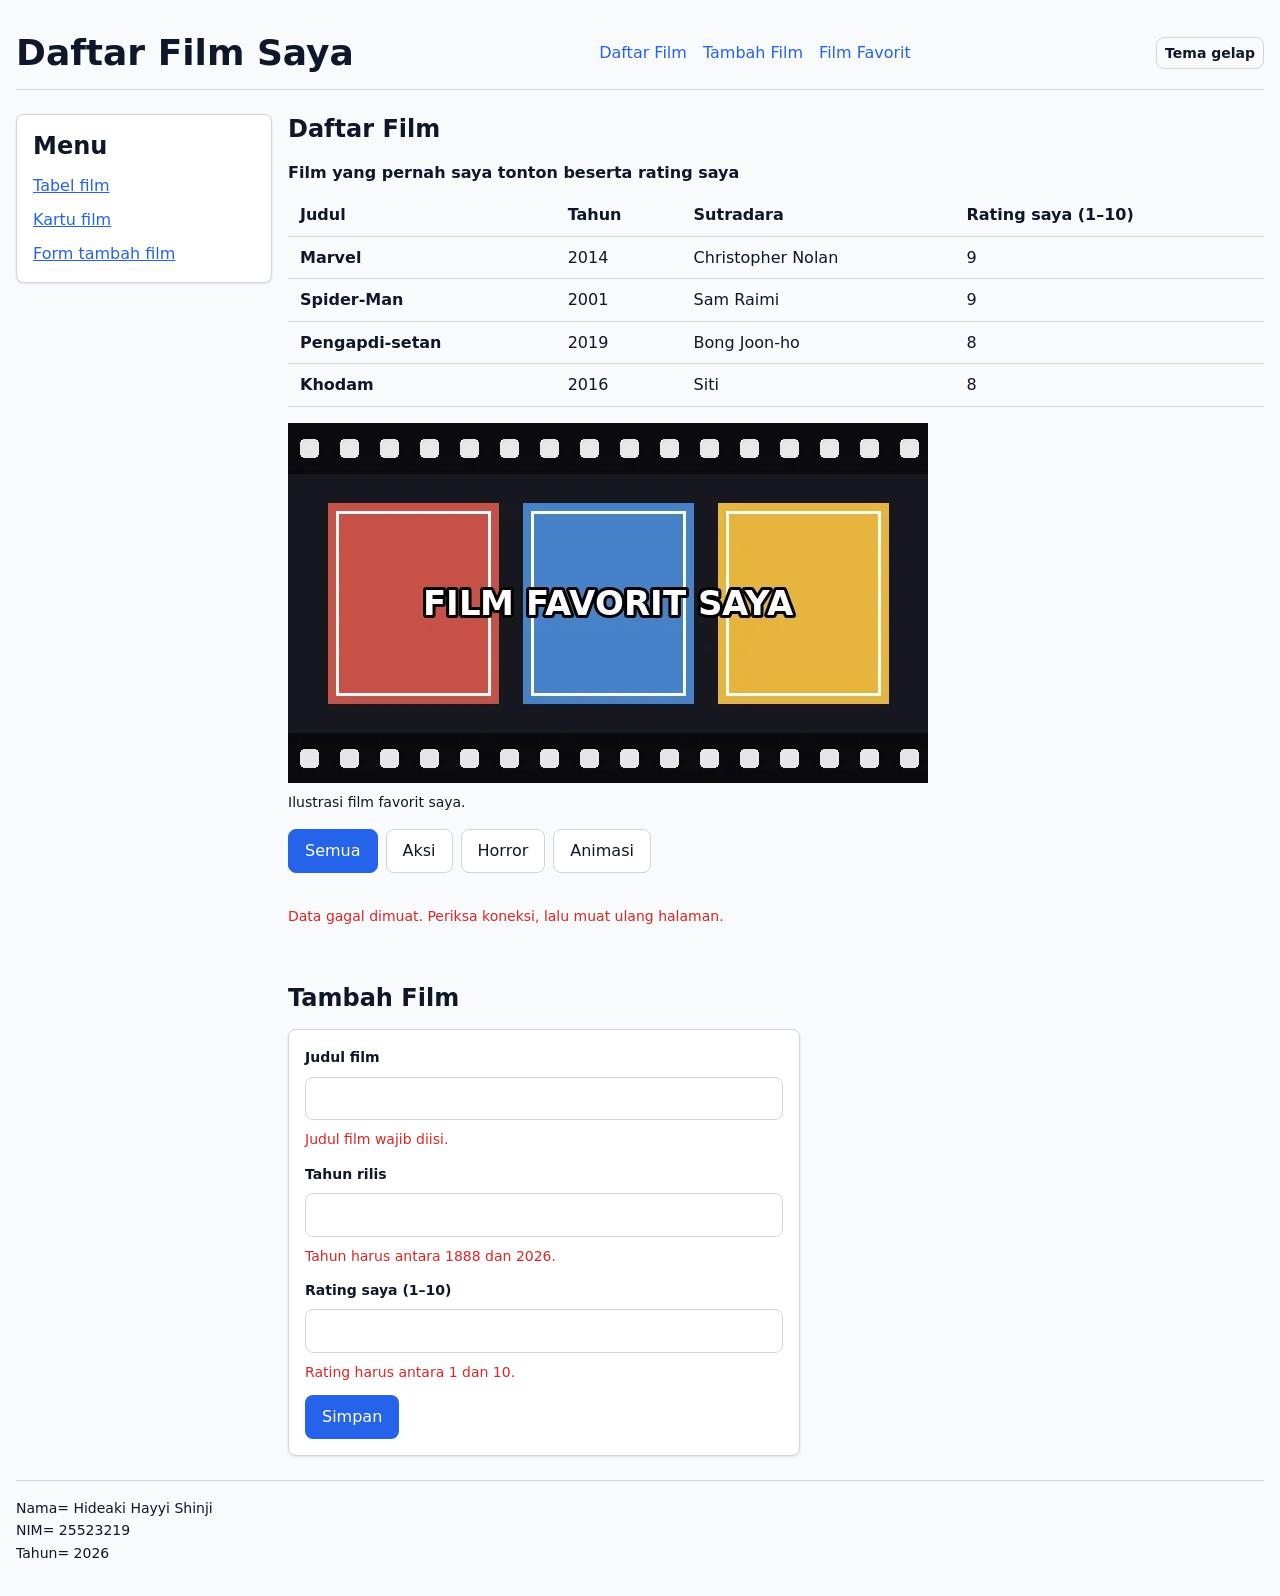
<file: worksheet-p10/profil.html>
<!DOCTYPE html>
<html lang="id">
<head>
  <meta charset="utf-8">
  <meta name="viewport" content="width=device-width, initial-scale=1.0">
  <meta name="description" content="Daftar film yang pernah saya tonton beserta rating pribadi saya.">
  <title>Daftar Film Saya</title>

  <link rel="stylesheet" href="tokens.css">
  <link rel="stylesheet" href="base.css">
  <link rel="stylesheet" href="layout.css">
  <link rel="stylesheet" href="komponen.css">
  <link rel="stylesheet" href="tema.css">
  <link rel="stylesheet" href="responsif.css">
</head>
<body>

  <div class="page">

    <header>
      <input type="checkbox" id="tema" class="pengalih-tema">

      <div class="navbar">
        <h1>Daftar Film Saya</h1>
        <nav aria-label="Navigasi utama">
          <ul>
            <li><a href="#bagian-1">Daftar Film</a></li>
            <li><a href="#bagian-2">Tambah Film</a></li>
            <li><a href="#film-favorit">Film Favorit</a></li>
          </ul>
        </nav>
        <label for="tema" class="tombol-tema">Tema gelap</label>
      </div>
    </header>

    <div class="isi content">

      <aside class="sisi kartu">
        <h2>Menu</h2>
        <ul class="menu-samping">
          <li><a href="#bagian-1">Tabel film</a></li>
          <li><a href="#galeri-film">Kartu film</a></li>
          <li><a href="#bagian-2">Form tambah film</a></li>
        </ul>
      </aside>

      <main class="utama">
        <section id="bagian-1">
          <h2>Daftar Film</h2>

          <div class="tabel-gulir" tabindex="0" role="region" aria-label="Tabel daftar film">
            <table>
              <caption>Film yang pernah saya tonton beserta rating saya</caption>
              <thead>
                <tr>
                  <th scope="col">Judul</th>
                  <th scope="col">Tahun</th>
                  <th scope="col">Sutradara</th>
                  <th scope="col">Rating saya (1–10)</th>
                </tr>
              </thead>
              <tbody>
                <tr>
                  <th scope="row">Marvel</th>
                  <td>2014</td>
                  <td>Christopher Nolan</td>
                  <td>9</td>
                </tr>
                <tr>
                  <th scope="row">Spider-Man</th>
                  <td>2001</td>
                  <td>Sam Raimi</td>
                  <td>9</td>
                </tr>
                <tr>
                  <th scope="row">Pengapdi-setan</th>
                  <td>2019</td>
                  <td>Bong Joon-ho</td>
                  <td>8</td>
                </tr>
                <tr>
                  <th scope="row">Khodam</th>
                  <td>2016</td>
                  <td>Siti</td>
                  <td>8</td>
                </tr>
              </tbody>
            </table>
          </div>

          <figure id="film-favorit">
            <img src="film-1.jpg"
                 alt="Ilustrasi pita film berwarna gelap dengan tiga bingkai berwarna merah, biru, dan kuning, bertuliskan Film Favorit Saya"
                 width="640" height="360" loading="lazy">
            <figcaption>Ilustrasi film favorit saya.</figcaption>
          </figure>

          <div class="baris-filter" id="filter">
            <button type="button" data-kategori="semua" class="aktif">Semua</button>
            <button type="button" data-kategori="Aksi">Aksi</button>
            <button type="button" data-kategori="Horror">Horror</button>
            <button type="button" data-kategori="Animasi">Animasi</button>
          </div>

          <p class="pesan-kosong" id="muat" hidden>Memuat film...</p>

          <p class="pesan-galat-global" id="galat" hidden></p>

          <p class="pesan-kosong" id="kosong" hidden>Belum ada film buat kategori ini.</p>

          <div class="galeri grid" id="galeri-film"></div>
        </section>

        <section id="bagian-2">
          <h2>Tambah Film</h2>

          <form class="kartu" id="form-film" action="/simpan" method="post" novalidate>
            <p class="form-kolom">
              <label for="judul-film">Judul film</label>
              <input type="text" id="judul-film" name="judul-film" required>
              <span class="pesan-galat">Judul film wajib diisi.</span>
            </p>
            <p class="form-kolom">
              <label for="tahun-film">Tahun rilis</label>
              <input type="number" id="tahun-film" name="tahun-film" min="1888" max="2026" required>
              <span class="pesan-galat">Tahun harus antara 1888 dan 2026.</span>
            </p>
            <p class="form-kolom">
              <label for="rating-film">Rating saya (1–10)</label>
              <input type="number" id="rating-film" name="rating-film" min="1" max="10" required>
              <span class="pesan-galat">Rating harus antara 1 dan 10.</span>
            </p>
            <button type="submit">Simpan</button>
          </form>
        </section>
      </main>

    </div>

    <footer>
      <p>Nama= Hideaki Hayyi Shinji</p>
      <p>NIM= 25523219</p>
      <p>Tahun= 2026</p>
    </footer>

  </div>

  <script type="module" src="js/app.js"></script>
  <script type="module" src="js/dom.js"></script>
</body>
</html>
</file>
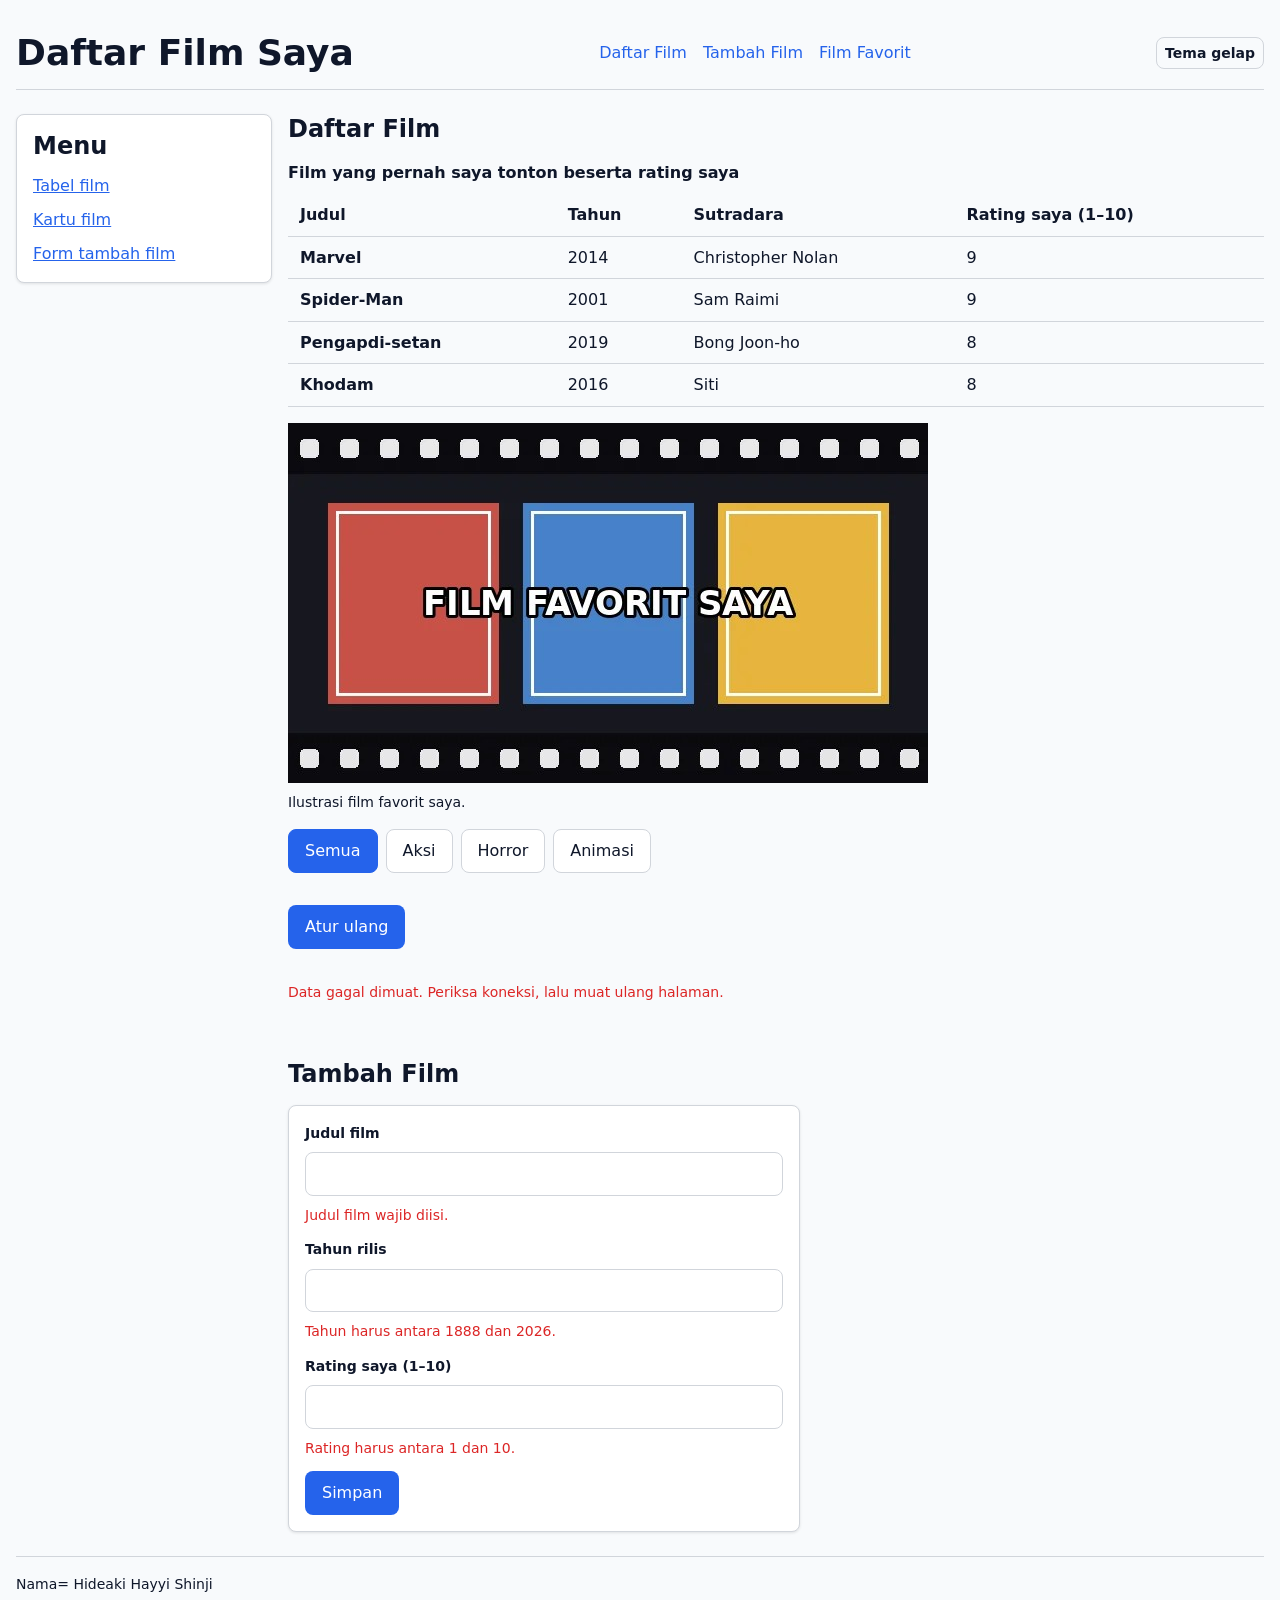
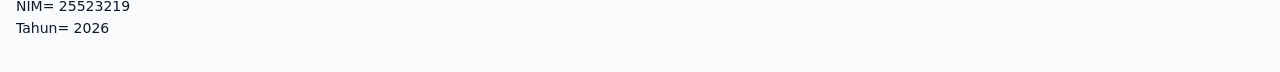
<file: worksheet-p11/profil.html>
<!DOCTYPE html>
<html lang="id">
<head>
  <meta charset="utf-8">
  <meta name="viewport" content="width=device-width, initial-scale=1.0">
  <meta name="description" content="Daftar film yang pernah saya tonton beserta rating pribadi saya.">
  <title>Daftar Film Saya</title>

  <link rel="stylesheet" href="tokens.css">
  <link rel="stylesheet" href="base.css">
  <link rel="stylesheet" href="layout.css">
  <link rel="stylesheet" href="komponen.css">
  <link rel="stylesheet" href="tema.css">
  <link rel="stylesheet" href="responsif.css">
</head>
<body>

  <div class="page">

    <header>
      <input type="checkbox" id="tema" class="pengalih-tema">

      <div class="navbar">
        <h1>Daftar Film Saya</h1>
        <nav aria-label="Navigasi utama">
          <ul>
            <li><a href="#bagian-1">Daftar Film</a></li>
            <li><a href="#bagian-2">Tambah Film</a></li>
            <li><a href="#film-favorit">Film Favorit</a></li>
          </ul>
        </nav>
        <label for="tema" class="tombol-tema">Tema gelap</label>
      </div>
    </header>

    <div class="isi content">

      <aside class="sisi kartu">
        <h2>Menu</h2>
        <ul class="menu-samping">
          <li><a href="#bagian-1">Tabel film</a></li>
          <li><a href="#galeri-film">Kartu film</a></li>
          <li><a href="#bagian-2">Form tambah film</a></li>
        </ul>
      </aside>

      <main class="utama">
        <section id="bagian-1">
          <h2>Daftar Film</h2>

          <div class="tabel-gulir" tabindex="0" role="region" aria-label="Tabel daftar film">
            <table>
              <caption>Film yang pernah saya tonton beserta rating saya</caption>
              <thead>
                <tr>
                  <th scope="col">Judul</th>
                  <th scope="col">Tahun</th>
                  <th scope="col">Sutradara</th>
                  <th scope="col">Rating saya (1–10)</th>
                </tr>
              </thead>
              <tbody>
                <tr>
                  <th scope="row">Marvel</th>
                  <td>2014</td>
                  <td>Christopher Nolan</td>
                  <td>9</td>
                </tr>
                <tr>
                  <th scope="row">Spider-Man</th>
                  <td>2001</td>
                  <td>Sam Raimi</td>
                  <td>9</td>
                </tr>
                <tr>
                  <th scope="row">Pengapdi-setan</th>
                  <td>2019</td>
                  <td>Bong Joon-ho</td>
                  <td>8</td>
                </tr>
                <tr>
                  <th scope="row">Khodam</th>
                  <td>2016</td>
                  <td>Siti</td>
                  <td>8</td>
                </tr>
              </tbody>
            </table>
          </div>

          <figure id="film-favorit">
            <img src="film-1.jpg"
                 alt="Ilustrasi pita film berwarna gelap dengan tiga bingkai berwarna merah, biru, dan kuning, bertuliskan Film Favorit Saya"
                 width="640" height="360" loading="lazy">
            <figcaption>Ilustrasi film favorit saya.</figcaption>
          </figure>

          <div class="baris-filter" id="filter">
            <button type="button" data-kategori="semua" class="aktif">Semua</button>
            <button type="button" data-kategori="Aksi">Aksi</button>
            <button type="button" data-kategori="Horror">Horror</button>
            <button type="button" data-kategori="Animasi">Animasi</button>
          </div>

          <button type="button" id="atur-ulang">Atur ulang</button>

          <p class="pesan-kosong" id="muat" hidden>Memuat film...</p>

          <p class="pesan-galat-global" id="galat" hidden></p>

          <p class="pesan-kosong" id="kosong" hidden>Belum ada film buat kategori ini.</p>

          <div class="galeri grid" id="galeri-film"></div>
        </section>

        <section id="bagian-2">
          <h2>Tambah Film</h2>

          <form class="kartu" id="form-film" action="/simpan" method="post" novalidate>
            <p class="form-kolom">
              <label for="judul-film">Judul film</label>
              <input type="text" id="judul-film" name="judul-film" required>
              <span class="pesan-galat">Judul film wajib diisi.</span>
            </p>
            <p class="form-kolom">
              <label for="tahun-film">Tahun rilis</label>
              <input type="number" id="tahun-film" name="tahun-film" min="1888" max="2026" required>
              <span class="pesan-galat">Tahun harus antara 1888 dan 2026.</span>
            </p>
            <p class="form-kolom">
              <label for="rating-film">Rating saya (1–10)</label>
              <input type="number" id="rating-film" name="rating-film" min="1" max="10" required>
              <span class="pesan-galat">Rating harus antara 1 dan 10.</span>
            </p>
            <button type="submit">Simpan</button>
          </form>
        </section>
      </main>

    </div>

    <footer>
      <p>Nama= Hideaki Hayyi Shinji</p>
      <p>NIM= 25523219</p>
      <p>Tahun= 2026</p>
    </footer>

  </div>

  <script type="module" src="js/app.js"></script>
</body>
</html>
</file>
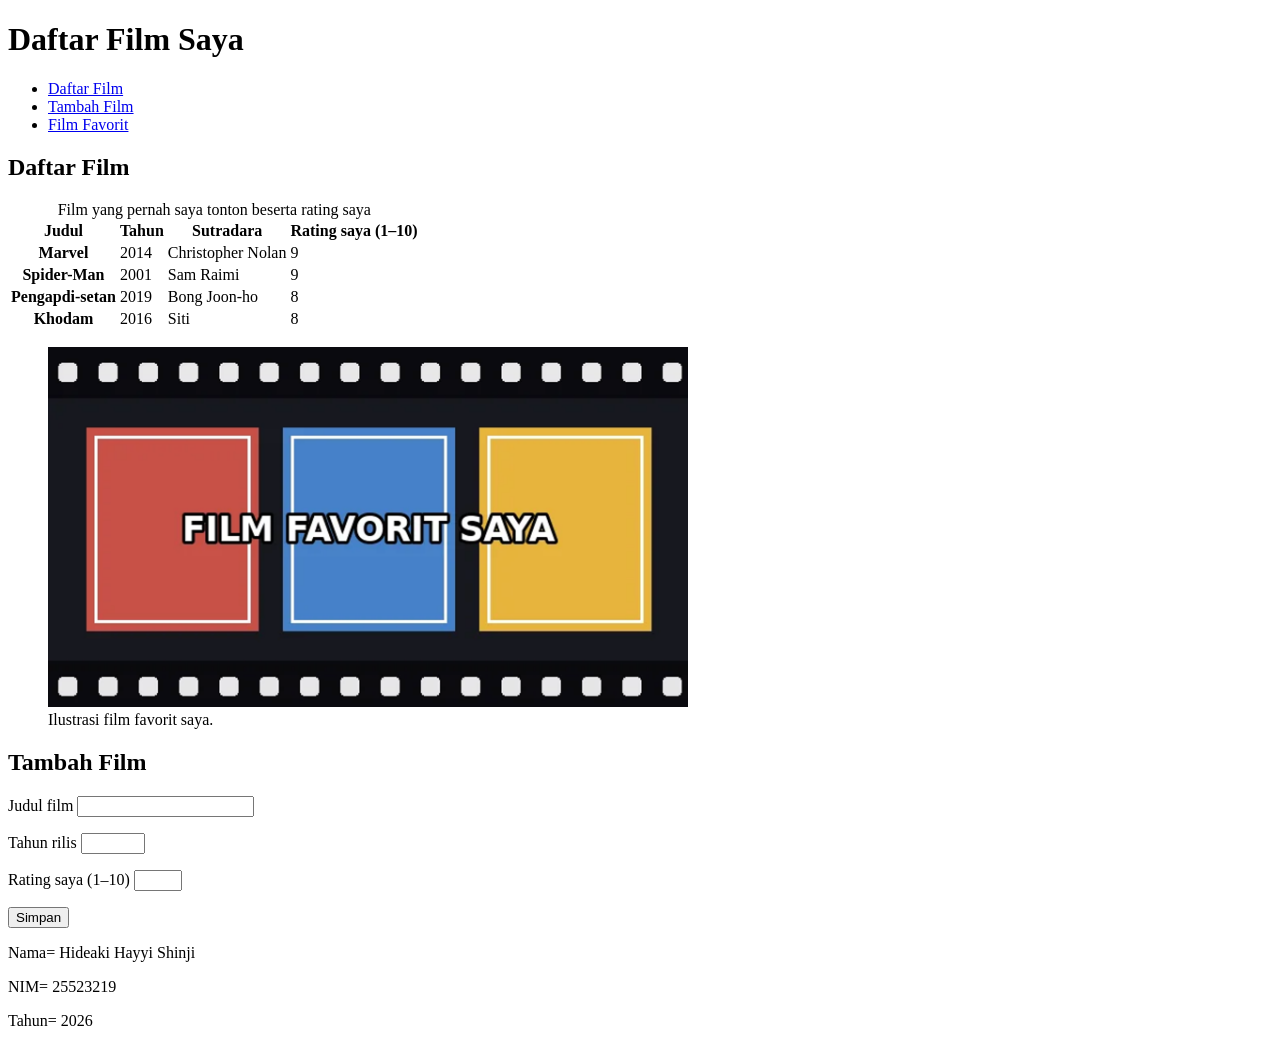
<file: worksheet-p3/profil.html>
<!DOCTYPE html>
<html lang="id">
<head>
  <meta charset="utf-8">
  <meta name="viewport" content="width=device-width, initial-scale=1.0">
  <meta name="description" content="Daftar film yang pernah saya tonton beserta rating pribadi saya.">
  <title>Daftar Film Saya</title>
</head>
<body>

  <header>
    <h1>Daftar Film Saya</h1>
    <nav aria-label="Navigasi utama">
      <ul>
        <li><a href="#bagian-1">Daftar Film</a></li>
        <li><a href="#bagian-2">Tambah Film</a></li>
        <li><a href="#film-favorit">Film Favorit</a></li>
      </ul>
    </nav>
  </header>

  <main>
    <section id="bagian-1">
      <h2>Daftar Film</h2>

      <table>
        <caption>Film yang pernah saya tonton beserta rating saya</caption>
        <thead>
          <tr>
            <th scope="col">Judul</th>
            <th scope="col">Tahun</th>
            <th scope="col">Sutradara</th>
            <th scope="col">Rating saya (1–10)</th>
          </tr>
        </thead>
        <tbody>
          <tr>
            <th scope="row">Marvel</th>
            <td>2014</td>
            <td>Christopher Nolan</td>
            <td>9</td>
          </tr>
          <tr>
            <th scope="row">Spider-Man</th>
            <td>2001</td>
            <td>Sam Raimi</td>
            <td>9</td>
          </tr>
          <tr>
            <th scope="row">Pengapdi-setan</th>
            <td>2019</td>
            <td>Bong Joon-ho</td>
            <td>8</td>
          </tr>
          <tr>
            <th scope="row">Khodam</th>
            <td>2016</td>
            <td>Siti</td>
            <td>8</td>
          </tr>
        </tbody>
      </table>

      <figure id="film-favorit">
        <img src="Film.png"
             alt="Ilustrasi pita film berwarna gelap dengan tiga bingkai berwarna merah, biru, dan kuning, bertuliskan Film Favorit Saya"
             width="640" height="360" loading="lazy">
        <figcaption>Ilustrasi film favorit saya.</figcaption>
      </figure>
    </section>

    <section id="bagian-2">
      <h2>Tambah Film</h2>

      <form action="/simpan" method="post">
        <p>
          <label for="judul-film">Judul film</label>
          <input type="text" id="judul-film" name="judul-film" required>
        </p>
        <p>
          <label for="tahun-film">Tahun rilis</label>
          <input type="number" id="tahun-film" name="tahun-film" min="1888" max="2026" required>
        </p>
        <p>
          <label for="rating-film">Rating saya (1–10)</label>
          <input type="number" id="rating-film" name="rating-film" min="1" max="10" required>
        </p>
        <button type="submit">Simpan</button>
      </form>
    </section>
  </main>

  <footer>
    <p>Nama= Hideaki Hayyi Shinji</p>
    <p>NIM= 25523219</p>
    <p>Tahun= 2026</p>
  </footer>

</body>
</html>
</file>
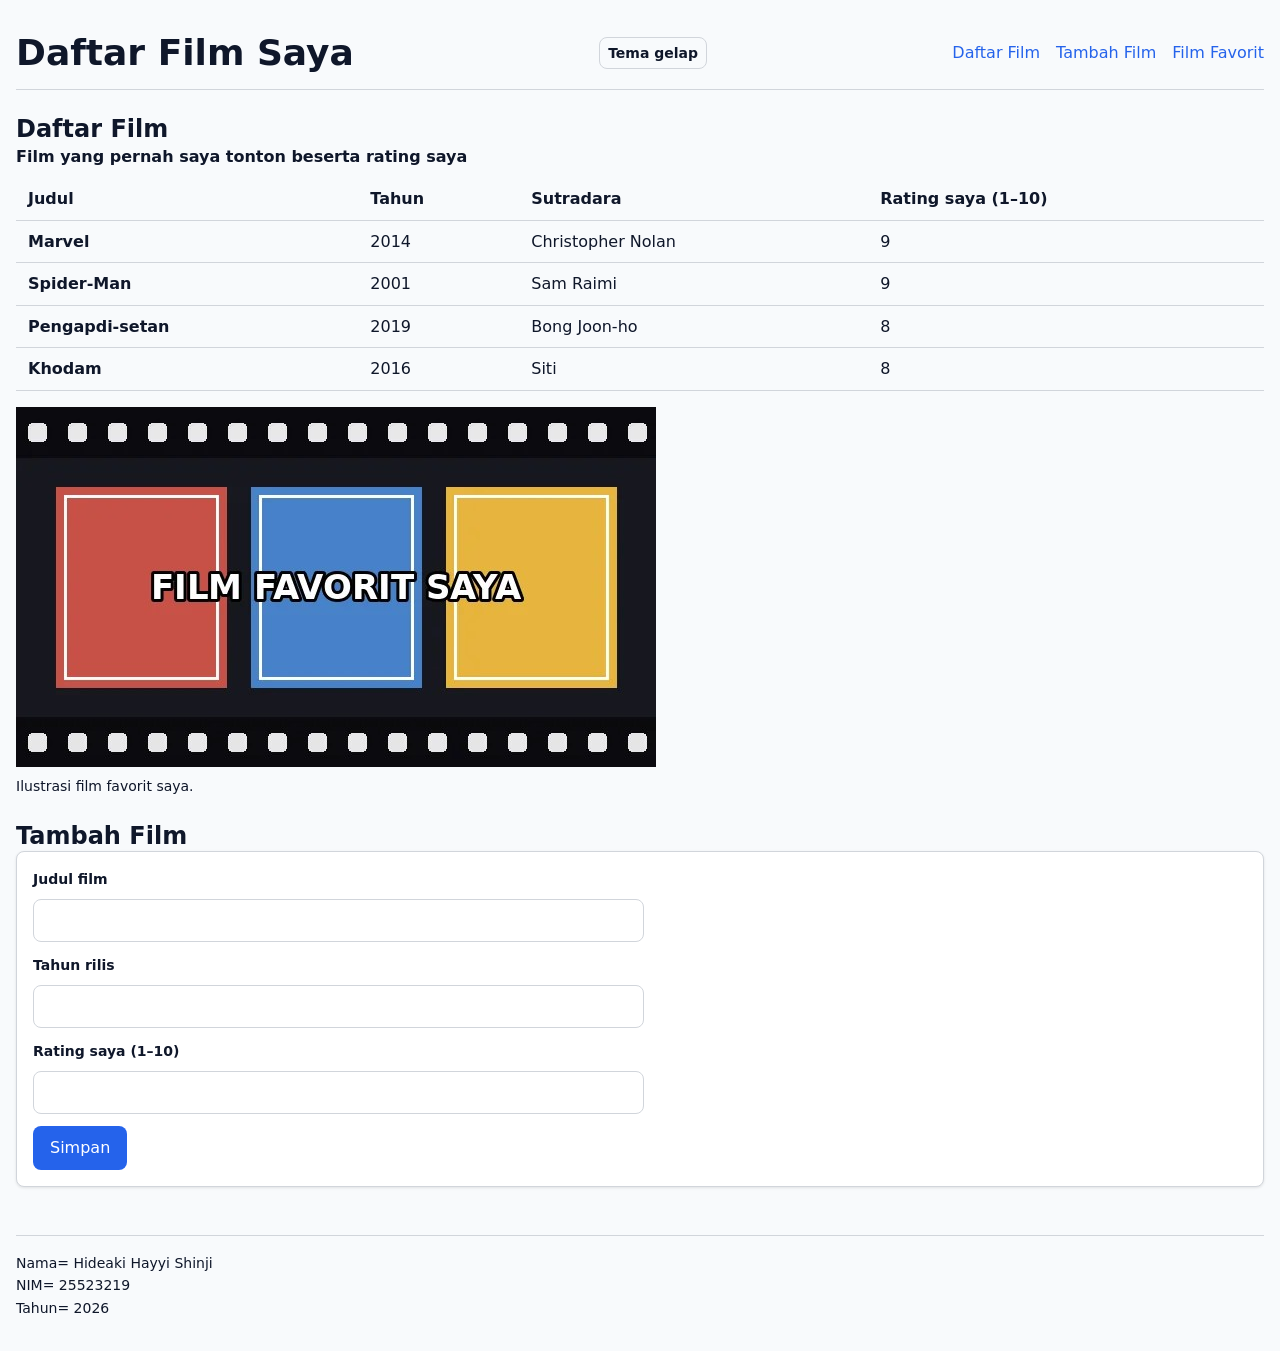
<file: worksheet-p4/profil.html>
<!DOCTYPE html>
<html lang="id">
<head>
  <meta charset="utf-8">
  <meta name="viewport" content="width=device-width, initial-scale=1.0">
  <meta name="description" content="Daftar film yang pernah saya tonton beserta rating pribadi saya.">
  <title>Daftar Film Saya</title>

  <link rel="stylesheet" href="tokens.css">
  <link rel="stylesheet" href="base.css">
  <link rel="stylesheet" href="layout.css">
  <link rel="stylesheet" href="komponen.css">
  <link rel="stylesheet" href="tema.css">
</head>
<body>

  <header>
    <input type="checkbox" id="tema" class="pengalih-tema">

    <div class="header-baris">
      <h1>Daftar Film Saya</h1>
      <label for="tema" class="tombol-tema">Tema gelap</label>
      <nav aria-label="Navigasi utama">
        <ul>
          <li><a href="#bagian-1">Daftar Film</a></li>
          <li><a href="#bagian-2">Tambah Film</a></li>
          <li><a href="#film-favorit">Film Favorit</a></li>
        </ul>
      </nav>
    </div>
  </header>

  <main>
    <section id="bagian-1">
      <h2>Daftar Film</h2>

      <table>
        <caption>Film yang pernah saya tonton beserta rating saya</caption>
        <thead>
          <tr>
            <th scope="col">Judul</th>
            <th scope="col">Tahun</th>
            <th scope="col">Sutradara</th>
            <th scope="col">Rating saya (1–10)</th>
          </tr>
        </thead>
        <tbody>
          <tr>
            <th scope="row">Marvel</th>
            <td>2014</td>
            <td>Christopher Nolan</td>
            <td>9</td>
          </tr>
          <tr>
            <th scope="row">Spider-Man</th>
            <td>2001</td>
            <td>Sam Raimi</td>
            <td>9</td>
          </tr>
          <tr>
            <th scope="row">Pengapdi-setan</th>
            <td>2019</td>
            <td>Bong Joon-ho</td>
            <td>8</td>
          </tr>
          <tr>
            <th scope="row">Khodam</th>
            <td>2016</td>
            <td>Siti</td>
            <td>8</td>
          </tr>
        </tbody>
      </table>

      <figure id="film-favorit">
        <img src="film-1.jpg"
             alt="Ilustrasi pita film berwarna gelap dengan tiga bingkai berwarna merah, biru, dan kuning, bertuliskan Film Favorit Saya"
             width="640" height="360" loading="lazy">
        <figcaption>Ilustrasi film favorit saya.</figcaption>
      </figure>
    </section>

    <section id="bagian-2">
      <h2>Tambah Film</h2>

      <form class="kartu" action="/simpan" method="post">
        <p class="form-kolom">
          <label for="judul-film">Judul film</label>
          <input type="text" id="judul-film" name="judul-film" required>
          <span class="pesan-galat">Judul film wajib diisi.</span>
        </p>
        <p class="form-kolom">
          <label for="tahun-film">Tahun rilis</label>
          <input type="number" id="tahun-film" name="tahun-film" min="1888" max="2026" required>
          <span class="pesan-galat">Tahun harus antara 1888 dan 2026.</span>
        </p>
        <p class="form-kolom">
          <label for="rating-film">Rating saya (1–10)</label>
          <input type="number" id="rating-film" name="rating-film" min="1" max="10" required>
          <span class="pesan-galat">Rating harus antara 1 dan 10.</span>
        </p>
        <button type="submit">Simpan</button>
      </form>
    </section>
  </main>

  <footer>
    <p>Nama= Hideaki Hayyi Shinji</p>
    <p>NIM= 25523219</p>
    <p>Tahun= 2026</p>
  </footer>

</body>
</html>
</file>
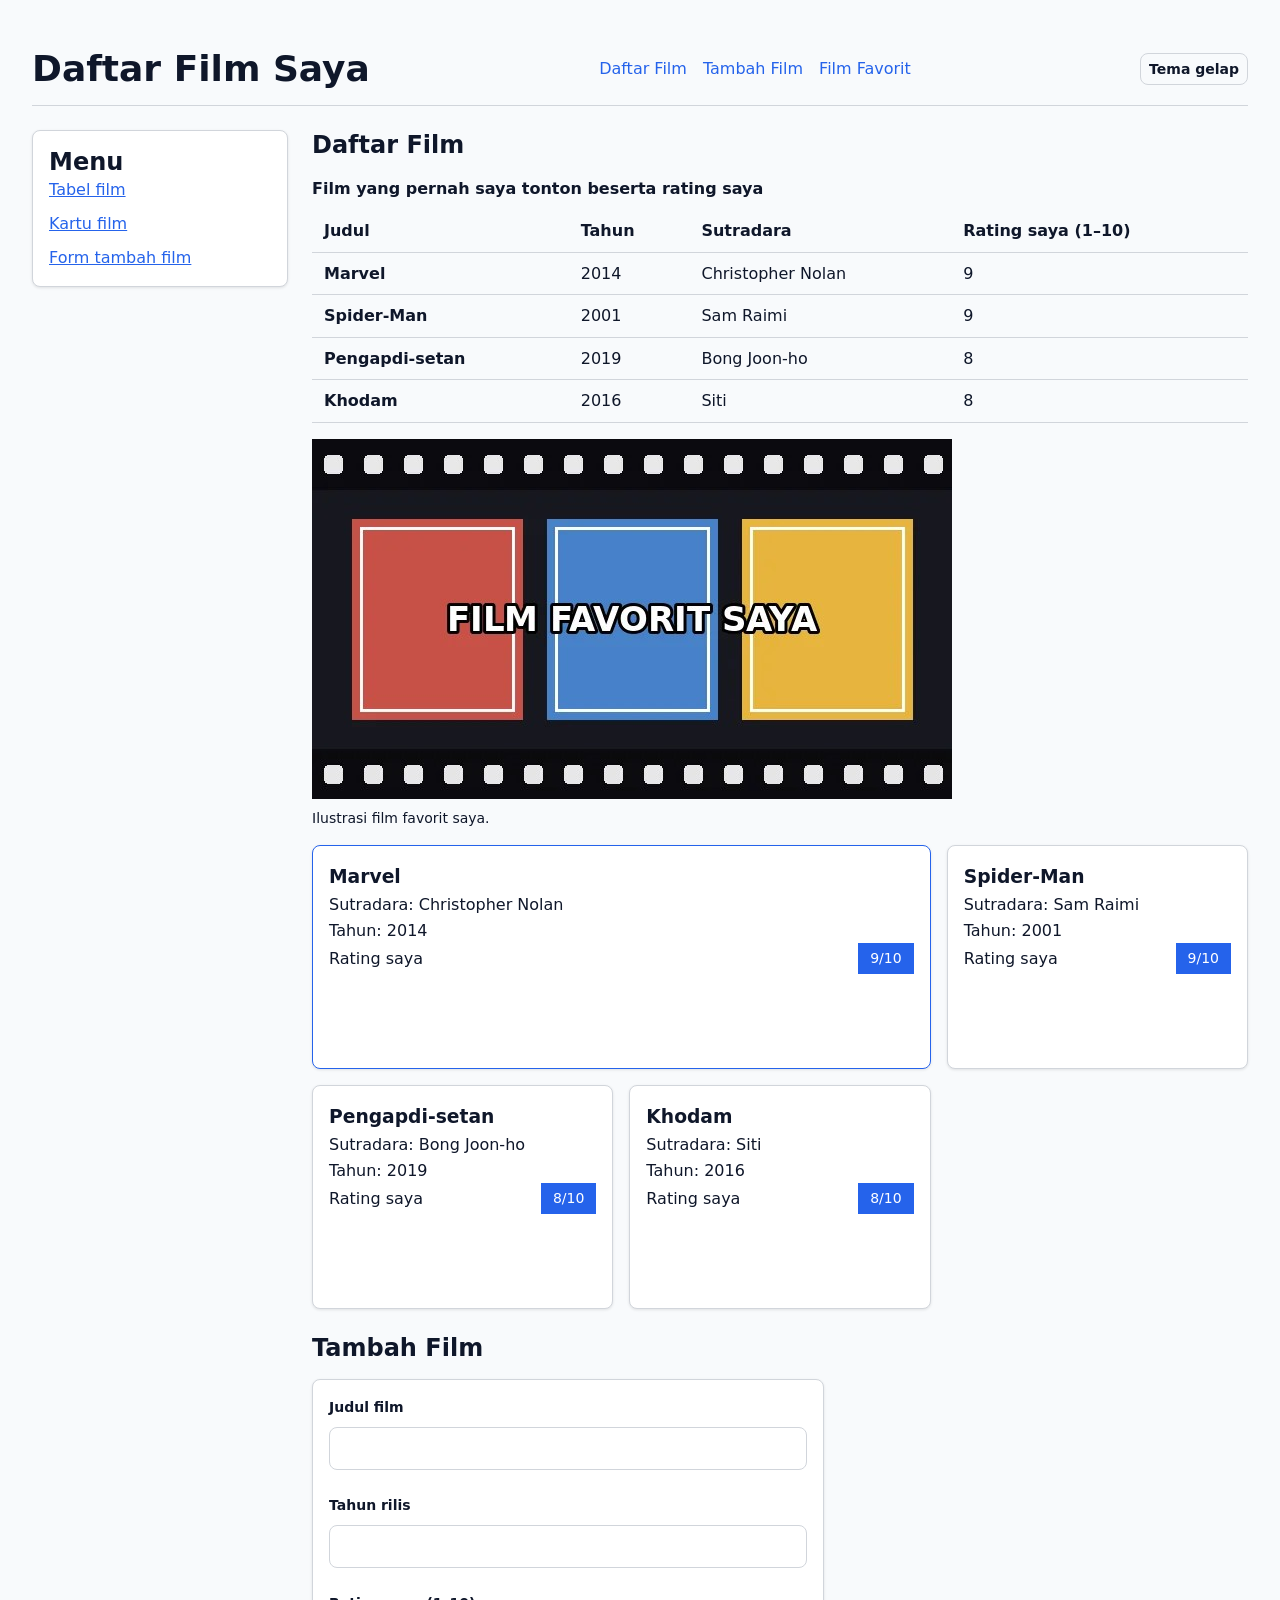
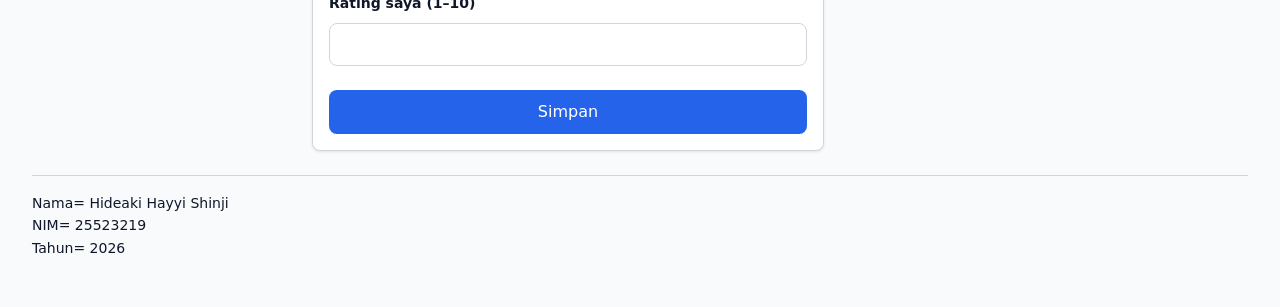
<file: worksheet-p5/profil.html>
<!DOCTYPE html>
<html lang="id">
<head>
  <meta charset="utf-8">
  <meta name="viewport" content="width=device-width, initial-scale=1.0">
  <meta name="description" content="Daftar film yang pernah saya tonton beserta rating pribadi saya.">
  <title>Daftar Film Saya</title>

  <link rel="stylesheet" href="tokens.css">
  <link rel="stylesheet" href="base.css">
  <link rel="stylesheet" href="layout.css">
  <link rel="stylesheet" href="komponen.css">
  <link rel="stylesheet" href="tema.css">
</head>
<body>

  <div class="page">

    <header>
      <input type="checkbox" id="tema" class="pengalih-tema">

      <div class="navbar">
        <h1>Daftar Film Saya</h1>
        <nav aria-label="Navigasi utama">
          <ul>
            <li><a href="#bagian-1">Daftar Film</a></li>
            <li><a href="#bagian-2">Tambah Film</a></li>
            <li><a href="#film-favorit">Film Favorit</a></li>
          </ul>
        </nav>
        <label for="tema" class="tombol-tema">Tema gelap</label>
      </div>
    </header>

    <div class="isi">

      <aside class="sisi kartu">
        <h2>Menu</h2>
        <ul class="menu-samping">
          <li><a href="#bagian-1">Tabel film</a></li>
          <li><a href="#galeri-film">Kartu film</a></li>
          <li><a href="#bagian-2">Form tambah film</a></li>
        </ul>
      </aside>

      <main class="utama">
        <section id="bagian-1">
          <h2>Daftar Film</h2>

          <div class="tabel-gulir" tabindex="0" role="region" aria-label="Tabel daftar film">
            <table>
              <caption>Film yang pernah saya tonton beserta rating saya</caption>
              <thead>
                <tr>
                  <th scope="col">Judul</th>
                  <th scope="col">Tahun</th>
                  <th scope="col">Sutradara</th>
                  <th scope="col">Rating saya (1–10)</th>
                </tr>
              </thead>
              <tbody>
                <tr>
                  <th scope="row">Marvel</th>
                  <td>2014</td>
                  <td>Christopher Nolan</td>
                  <td>9</td>
                </tr>
                <tr>
                  <th scope="row">Spider-Man</th>
                  <td>2001</td>
                  <td>Sam Raimi</td>
                  <td>9</td>
                </tr>
                <tr>
                  <th scope="row">Pengapdi-setan</th>
                  <td>2019</td>
                  <td>Bong Joon-ho</td>
                  <td>8</td>
                </tr>
                <tr>
                  <th scope="row">Khodam</th>
                  <td>2016</td>
                  <td>Siti</td>
                  <td>8</td>
                </tr>
              </tbody>
            </table>
          </div>

          <figure id="film-favorit">
            <img src="film-1.jpg"
                 alt="Ilustrasi pita film berwarna gelap dengan tiga bingkai berwarna merah, biru, dan kuning, bertuliskan Film Favorit Saya"
                 width="640" height="360" loading="lazy">
            <figcaption>Ilustrasi film favorit saya.</figcaption>
          </figure>

          <!-- galeri: satu kartu = satu baris tabel -->
          <div class="galeri" id="galeri-film">
            <article class="kartu sorotan">
              <h3 class="kartu__judul">Marvel</h3>
              <div class="kartu__isi">
                <p>Sutradara: Christopher Nolan</p>
                <p>Tahun: 2014</p>
              </div>
              <div class="kartu__kaki">
                <span>Rating saya</span>
                <span class="lencana">9/10</span>
              </div>
            </article>

            <article class="kartu">
              <h3 class="kartu__judul">Spider-Man</h3>
              <div class="kartu__isi">
                <p>Sutradara: Sam Raimi</p>
                <p>Tahun: 2001</p>
              </div>
              <div class="kartu__kaki">
                <span>Rating saya</span>
                <span class="lencana">9/10</span>
              </div>
            </article>

            <article class="kartu">
              <h3 class="kartu__judul">Pengapdi-setan</h3>
              <div class="kartu__isi">
                <p>Sutradara: Bong Joon-ho</p>
                <p>Tahun: 2019</p>
              </div>
              <div class="kartu__kaki">
                <span>Rating saya</span>
                <span class="lencana">8/10</span>
              </div>
            </article>

            <article class="kartu">
              <h3 class="kartu__judul">Khodam</h3>
              <div class="kartu__isi">
                <p>Sutradara: Siti</p>
                <p>Tahun: 2016</p>
              </div>
              <div class="kartu__kaki">
                <span>Rating saya</span>
                <span class="lencana">8/10</span>
              </div>
            </article>
          </div>
        </section>

        <section id="bagian-2">
          <h2>Tambah Film</h2>

          <form class="kartu" action="/simpan" method="post">
            <p class="form-kolom">
              <label for="judul-film">Judul film</label>
              <input type="text" id="judul-film" name="judul-film" required>
              <span class="pesan-galat">Judul film wajib diisi.</span>
            </p>
            <p class="form-kolom">
              <label for="tahun-film">Tahun rilis</label>
              <input type="number" id="tahun-film" name="tahun-film" min="1888" max="2026" required>
              <span class="pesan-galat">Tahun harus antara 1888 dan 2026.</span>
            </p>
            <p class="form-kolom">
              <label for="rating-film">Rating saya (1–10)</label>
              <input type="number" id="rating-film" name="rating-film" min="1" max="10" required>
              <span class="pesan-galat">Rating harus antara 1 dan 10.</span>
            </p>
            <button type="submit">Simpan</button>
          </form>
        </section>
      </main>

    </div>

    <footer>
      <p>Nama= Hideaki Hayyi Shinji</p>
      <p>NIM= 25523219</p>
      <p>Tahun= 2026</p>
    </footer>

  </div>

</body>
</html>
</file>
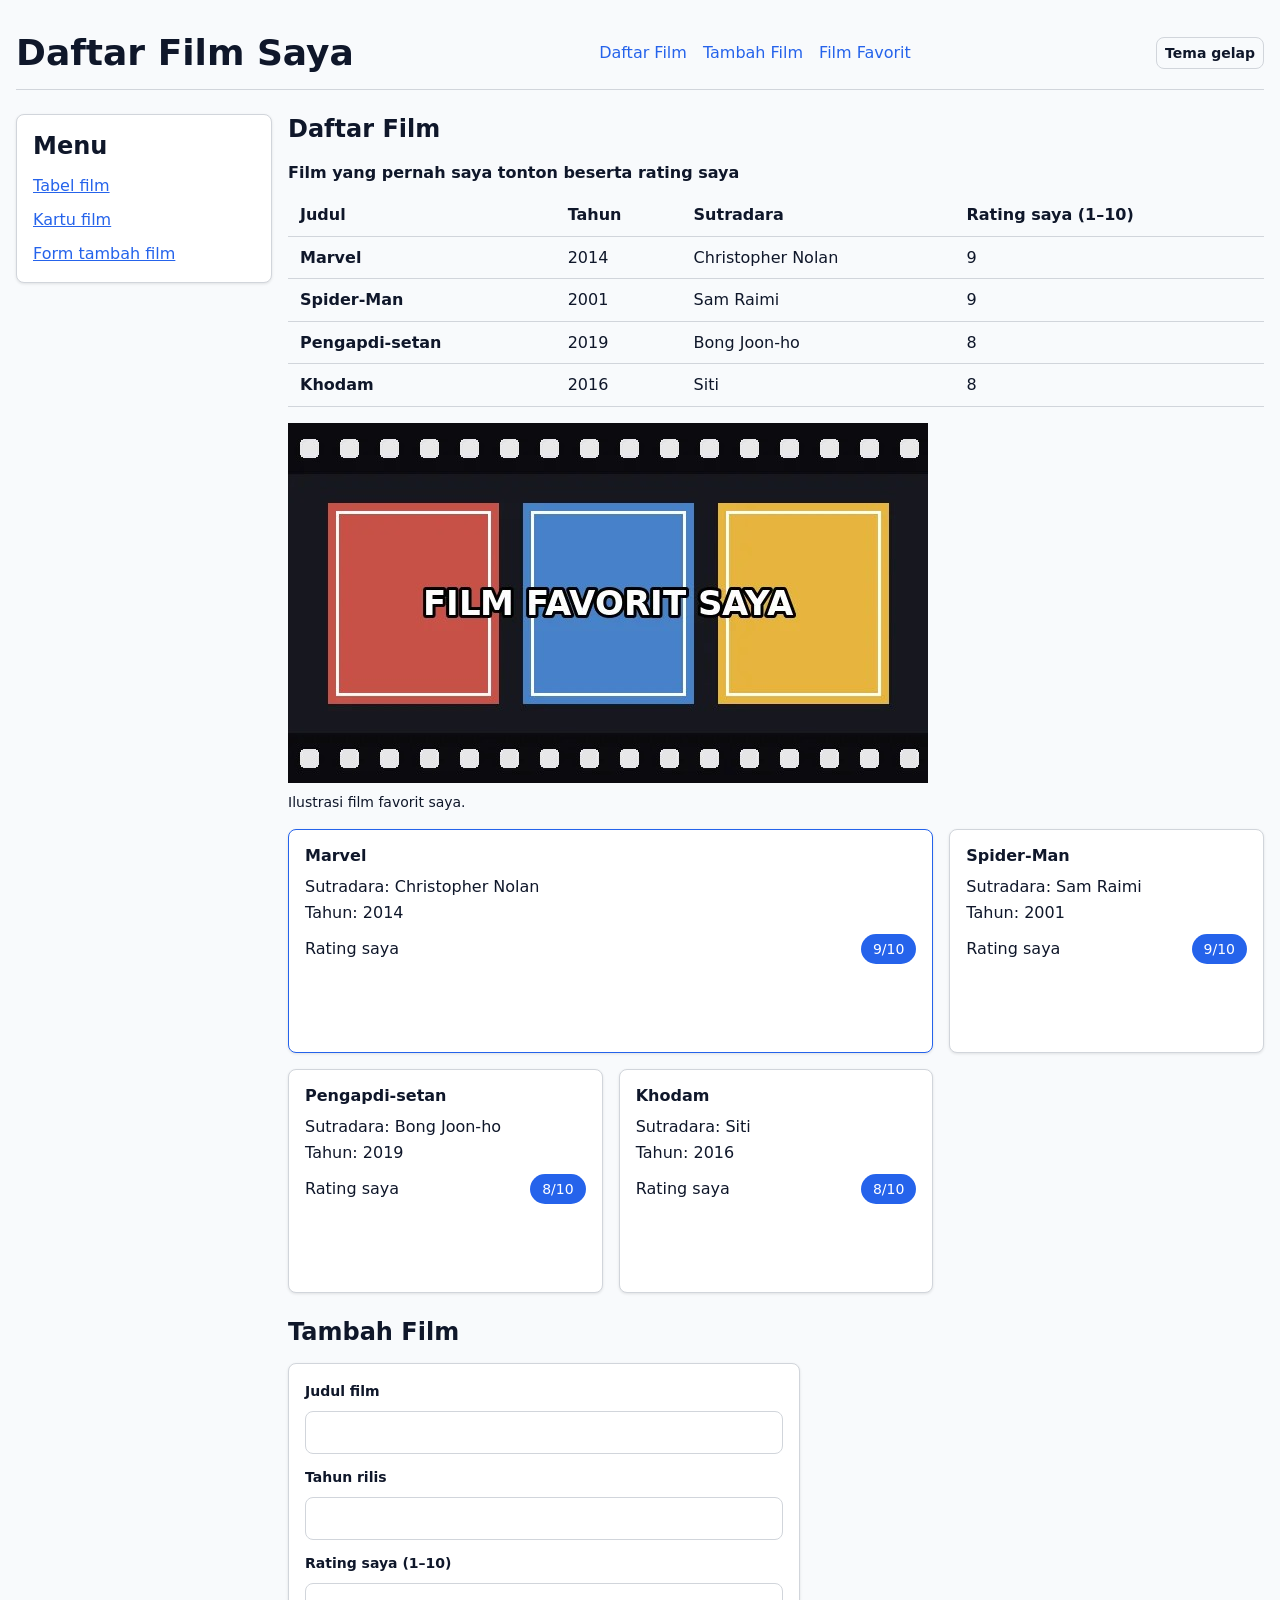
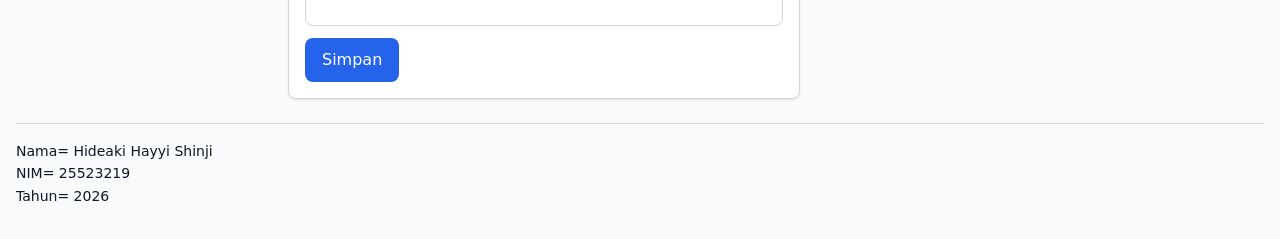
<file: worksheet-p6/profil.html>
<!DOCTYPE html>
<html lang="id">
<head>
  <meta charset="utf-8">
  <meta name="viewport" content="width=device-width, initial-scale=1.0">
  <meta name="description" content="Daftar film yang pernah saya tonton beserta rating pribadi saya.">
  <title>Daftar Film Saya</title>

  <link rel="stylesheet" href="tokens.css">
  <link rel="stylesheet" href="base.css">
  <link rel="stylesheet" href="layout.css">
  <link rel="stylesheet" href="komponen.css">
  <link rel="stylesheet" href="tema.css">
  <link rel="stylesheet" href="responsif.css">
</head>
<body>

  <div class="page">

    <header>
      <input type="checkbox" id="tema" class="pengalih-tema">

      <div class="navbar">
        <h1>Daftar Film Saya</h1>
        <nav aria-label="Navigasi utama">
          <ul>
            <li><a href="#bagian-1">Daftar Film</a></li>
            <li><a href="#bagian-2">Tambah Film</a></li>
            <li><a href="#film-favorit">Film Favorit</a></li>
          </ul>
        </nav>
        <label for="tema" class="tombol-tema">Tema gelap</label>
      </div>
    </header>

    <div class="isi content">

      <aside class="sisi kartu">
        <h2>Menu</h2>
        <ul class="menu-samping">
          <li><a href="#bagian-1">Tabel film</a></li>
          <li><a href="#galeri-film">Kartu film</a></li>
          <li><a href="#bagian-2">Form tambah film</a></li>
        </ul>
      </aside>

      <main class="utama">
        <section id="bagian-1">
          <h2>Daftar Film</h2>

          <div class="tabel-gulir" tabindex="0" role="region" aria-label="Tabel daftar film">
            <table>
              <caption>Film yang pernah saya tonton beserta rating saya</caption>
              <thead>
                <tr>
                  <th scope="col">Judul</th>
                  <th scope="col">Tahun</th>
                  <th scope="col">Sutradara</th>
                  <th scope="col">Rating saya (1–10)</th>
                </tr>
              </thead>
              <tbody>
                <tr>
                  <th scope="row">Marvel</th>
                  <td>2014</td>
                  <td>Christopher Nolan</td>
                  <td>9</td>
                </tr>
                <tr>
                  <th scope="row">Spider-Man</th>
                  <td>2001</td>
                  <td>Sam Raimi</td>
                  <td>9</td>
                </tr>
                <tr>
                  <th scope="row">Pengapdi-setan</th>
                  <td>2019</td>
                  <td>Bong Joon-ho</td>
                  <td>8</td>
                </tr>
                <tr>
                  <th scope="row">Khodam</th>
                  <td>2016</td>
                  <td>Siti</td>
                  <td>8</td>
                </tr>
              </tbody>
            </table>
          </div>

          <figure id="film-favorit">
            <img src="film-1.jpg"
                 alt="Ilustrasi pita film berwarna gelap dengan tiga bingkai berwarna merah, biru, dan kuning, bertuliskan Film Favorit Saya"
                 width="640" height="360" loading="lazy">
            <figcaption>Ilustrasi film favorit saya.</figcaption>
          </figure>

         <div class="galeri grid" id="galeri-film">
            <article class="kartu sorotan">
              <h3 class="kartu__judul">Marvel</h3>
              <div class="kartu__isi">
                <p>Sutradara: Christopher Nolan</p>
                <p>Tahun: 2014</p>
              </div>
              <div class="kartu__kaki">
                <span>Rating saya</span>
                <span class="lencana">9/10</span>
              </div>
            </article>

            <article class="kartu">
              <h3 class="kartu__judul">Spider-Man</h3>
              <div class="kartu__isi">
                <p>Sutradara: Sam Raimi</p>
                <p>Tahun: 2001</p>
              </div>
              <div class="kartu__kaki">
                <span>Rating saya</span>
                <span class="lencana">9/10</span>
              </div>
            </article>

            <article class="kartu">
              <h3 class="kartu__judul">Pengapdi-setan</h3>
              <div class="kartu__isi">
                <p>Sutradara: Bong Joon-ho</p>
                <p>Tahun: 2019</p>
              </div>
              <div class="kartu__kaki">
                <span>Rating saya</span>
                <span class="lencana">8/10</span>
              </div>
            </article>

            <article class="kartu">
              <h3 class="kartu__judul">Khodam</h3>
              <div class="kartu__isi">
                <p>Sutradara: Siti</p>
                <p>Tahun: 2016</p>
              </div>
              <div class="kartu__kaki">
                <span>Rating saya</span>
                <span class="lencana">8/10</span>
              </div>
            </article>
          </div>
        </section>

        <section id="bagian-2">
          <h2>Tambah Film</h2>

          <form class="kartu" action="/simpan" method="post">
            <p class="form-kolom">
              <label for="judul-film">Judul film</label>
              <input type="text" id="judul-film" name="judul-film" required>
              <span class="pesan-galat">Judul film wajib diisi.</span>
            </p>
            <p class="form-kolom">
              <label for="tahun-film">Tahun rilis</label>
              <input type="number" id="tahun-film" name="tahun-film" min="1888" max="2026" required>
              <span class="pesan-galat">Tahun harus antara 1888 dan 2026.</span>
            </p>
            <p class="form-kolom">
              <label for="rating-film">Rating saya (1–10)</label>
              <input type="number" id="rating-film" name="rating-film" min="1" max="10" required>
              <span class="pesan-galat">Rating harus antara 1 dan 10.</span>
            </p>
            <button type="submit">Simpan</button>
          </form>
        </section>
      </main>

    </div>

    <footer>
      <p>Nama= Hideaki Hayyi Shinji</p>
      <p>NIM= 25523219</p>
      <p>Tahun= 2026</p>
    </footer>

  </div>

</body>
</html>
</file>
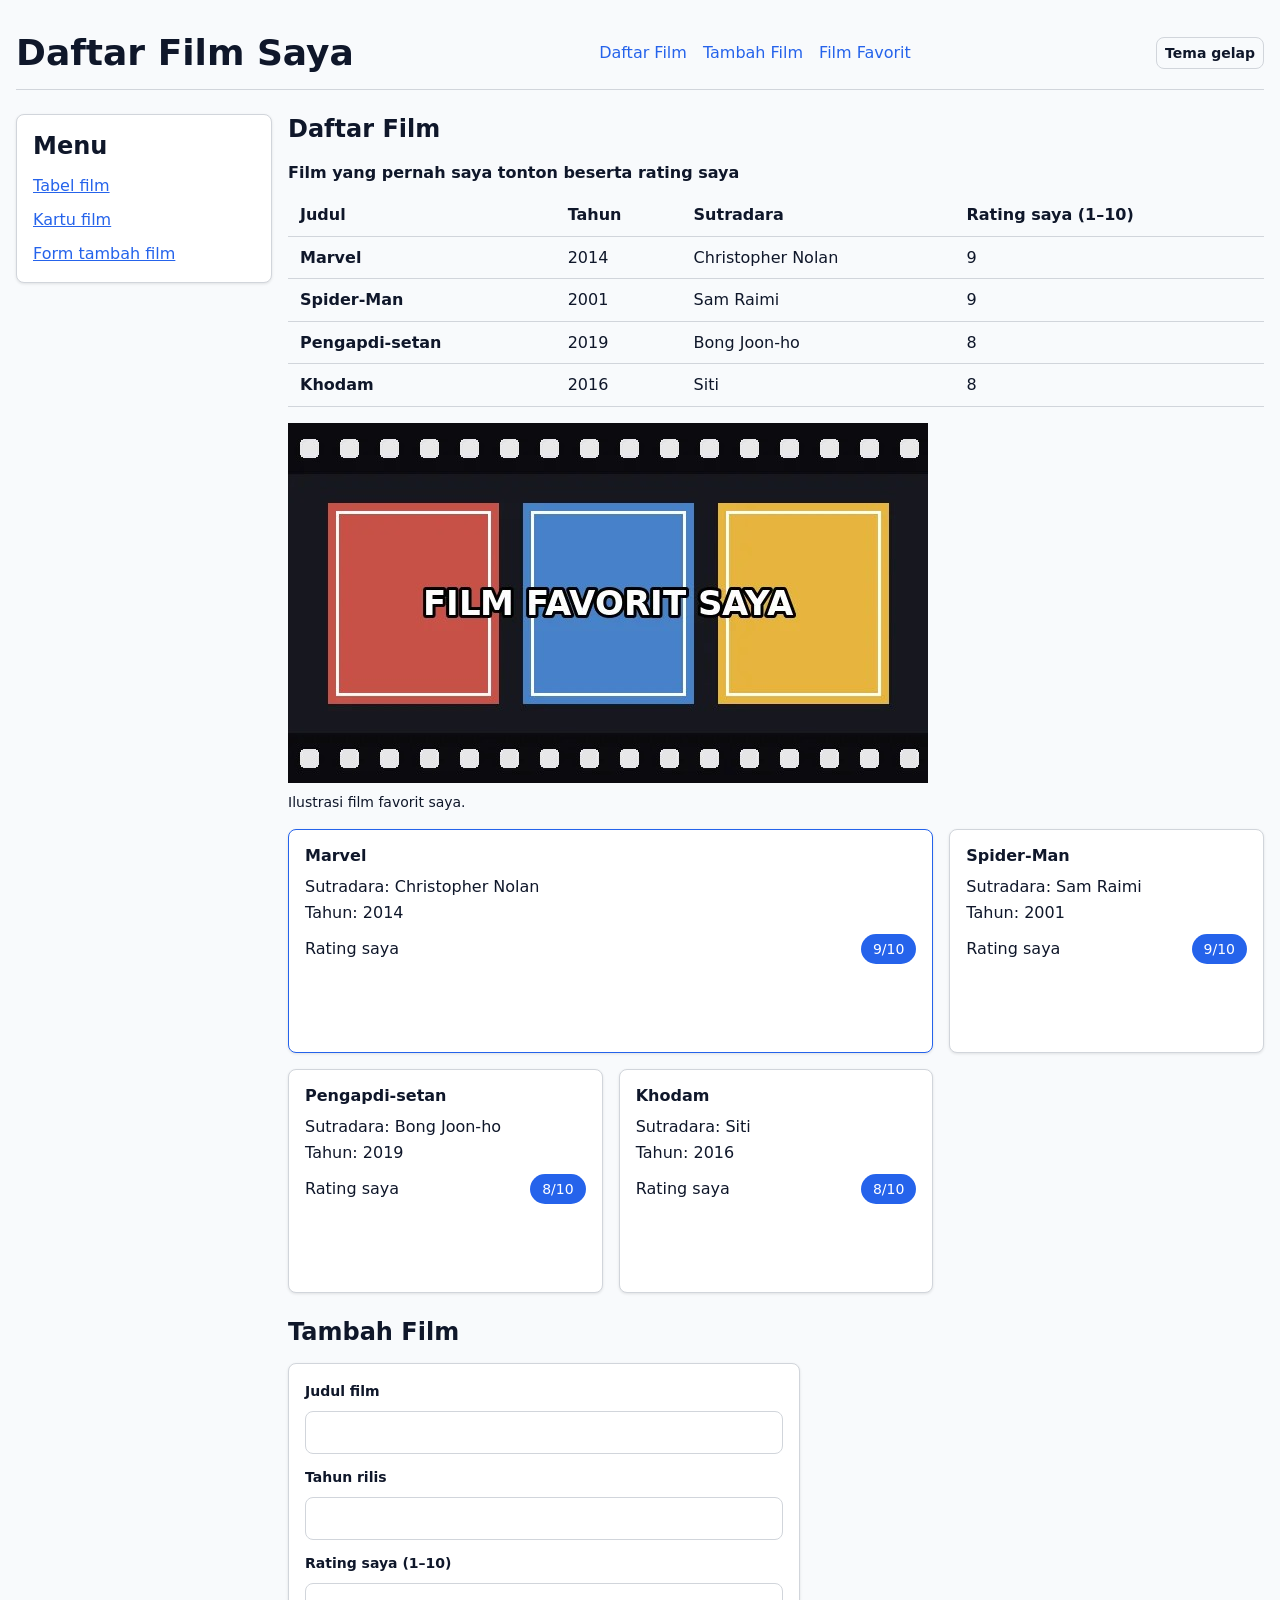
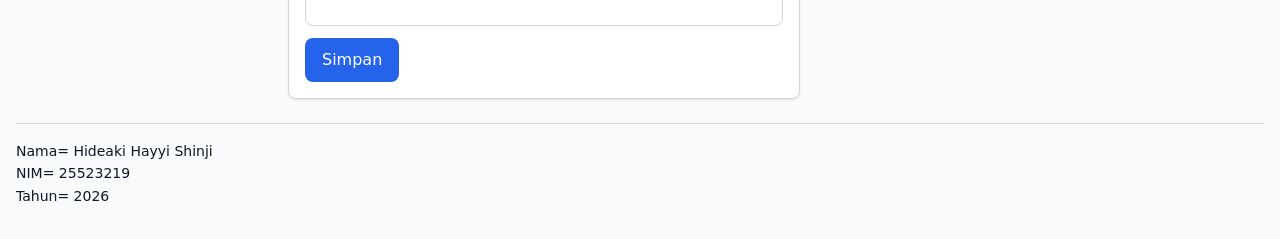
<file: worksheet-p8/profil.html>
<!DOCTYPE html>
<html lang="id">
<head>
  <meta charset="utf-8">
  <meta name="viewport" content="width=device-width, initial-scale=1.0">
  <meta name="description" content="Daftar film yang pernah saya tonton beserta rating pribadi saya.">
  <title>Daftar Film Saya</title>

  <link rel="stylesheet" href="tokens.css">
  <link rel="stylesheet" href="base.css">
  <link rel="stylesheet" href="layout.css">
  <link rel="stylesheet" href="komponen.css">
  <link rel="stylesheet" href="tema.css">
  <link rel="stylesheet" href="responsif.css">
</head>
<body>

  <div class="page">

    <header>
      <input type="checkbox" id="tema" class="pengalih-tema">

      <div class="navbar">
        <h1>Daftar Film Saya</h1>
        <nav aria-label="Navigasi utama">
          <ul>
            <li><a href="#bagian-1">Daftar Film</a></li>
            <li><a href="#bagian-2">Tambah Film</a></li>
            <li><a href="#film-favorit">Film Favorit</a></li>
          </ul>
        </nav>
        <label for="tema" class="tombol-tema">Tema gelap</label>
      </div>
    </header>

    <div class="isi content">

      <aside class="sisi kartu">
        <h2>Menu</h2>
        <ul class="menu-samping">
          <li><a href="#bagian-1">Tabel film</a></li>
          <li><a href="#galeri-film">Kartu film</a></li>
          <li><a href="#bagian-2">Form tambah film</a></li>
        </ul>
      </aside>

      <main class="utama">
        <section id="bagian-1">
          <h2>Daftar Film</h2>

          <div class="tabel-gulir" tabindex="0" role="region" aria-label="Tabel daftar film">
            <table>
              <caption>Film yang pernah saya tonton beserta rating saya</caption>
              <thead>
                <tr>
                  <th scope="col">Judul</th>
                  <th scope="col">Tahun</th>
                  <th scope="col">Sutradara</th>
                  <th scope="col">Rating saya (1–10)</th>
                </tr>
              </thead>
              <tbody>
                <tr>
                  <th scope="row">Marvel</th>
                  <td>2014</td>
                  <td>Christopher Nolan</td>
                  <td>9</td>
                </tr>
                <tr>
                  <th scope="row">Spider-Man</th>
                  <td>2001</td>
                  <td>Sam Raimi</td>
                  <td>9</td>
                </tr>
                <tr>
                  <th scope="row">Pengapdi-setan</th>
                  <td>2019</td>
                  <td>Bong Joon-ho</td>
                  <td>8</td>
                </tr>
                <tr>
                  <th scope="row">Khodam</th>
                  <td>2016</td>
                  <td>Siti</td>
                  <td>8</td>
                </tr>
              </tbody>
            </table>
          </div>

          <figure id="film-favorit">
            <img src="film-1.jpg"
                 alt="Ilustrasi pita film berwarna gelap dengan tiga bingkai berwarna merah, biru, dan kuning, bertuliskan Film Favorit Saya"
                 width="640" height="360" loading="lazy">
            <figcaption>Ilustrasi film favorit saya.</figcaption>
          </figure>

          <div class="galeri grid" id="galeri-film">
            <article class="kartu sorotan">
              <h3 class="kartu__judul">Marvel</h3>
              <div class="kartu__isi">
                <p>Sutradara: Christopher Nolan</p>
                <p>Tahun: 2014</p>
              </div>
              <div class="kartu__kaki">
                <span>Rating saya</span>
                <span class="lencana">9/10</span>
              </div>
            </article>

            <article class="kartu">
              <h3 class="kartu__judul">Spider-Man</h3>
              <div class="kartu__isi">
                <p>Sutradara: Sam Raimi</p>
                <p>Tahun: 2001</p>
              </div>
              <div class="kartu__kaki">
                <span>Rating saya</span>
                <span class="lencana">9/10</span>
              </div>
            </article>

            <article class="kartu">
              <h3 class="kartu__judul">Pengapdi-setan</h3>
              <div class="kartu__isi">
                <p>Sutradara: Bong Joon-ho</p>
                <p>Tahun: 2019</p>
              </div>
              <div class="kartu__kaki">
                <span>Rating saya</span>
                <span class="lencana">8/10</span>
              </div>
            </article>

            <article class="kartu">
              <h3 class="kartu__judul">Khodam</h3>
              <div class="kartu__isi">
                <p>Sutradara: Siti</p>
                <p>Tahun: 2016</p>
              </div>
              <div class="kartu__kaki">
                <span>Rating saya</span>
                <span class="lencana">8/10</span>
              </div>
            </article>
          </div>
        </section>

        <section id="bagian-2">
          <h2>Tambah Film</h2>

          <form class="kartu" action="/simpan" method="post">
            <p class="form-kolom">
              <label for="judul-film">Judul film</label>
              <input type="text" id="judul-film" name="judul-film" required>
              <span class="pesan-galat">Judul film wajib diisi.</span>
            </p>
            <p class="form-kolom">
              <label for="tahun-film">Tahun rilis</label>
              <input type="number" id="tahun-film" name="tahun-film" min="1888" max="2026" required>
              <span class="pesan-galat">Tahun harus antara 1888 dan 2026.</span>
            </p>
            <p class="form-kolom">
              <label for="rating-film">Rating saya (1–10)</label>
              <input type="number" id="rating-film" name="rating-film" min="1" max="10" required>
              <span class="pesan-galat">Rating harus antara 1 dan 10.</span>
            </p>
            <button type="submit">Simpan</button>
          </form>
        </section>
      </main>

    </div>

    <footer>
      <p>Nama= Hideaki Hayyi Shinji</p>
      <p>NIM= 25523219</p>
      <p>Tahun= 2026</p>
    </footer>

  </div>

  <script type="module" src="js/app.js"></script>
</body>
</html>
</file>
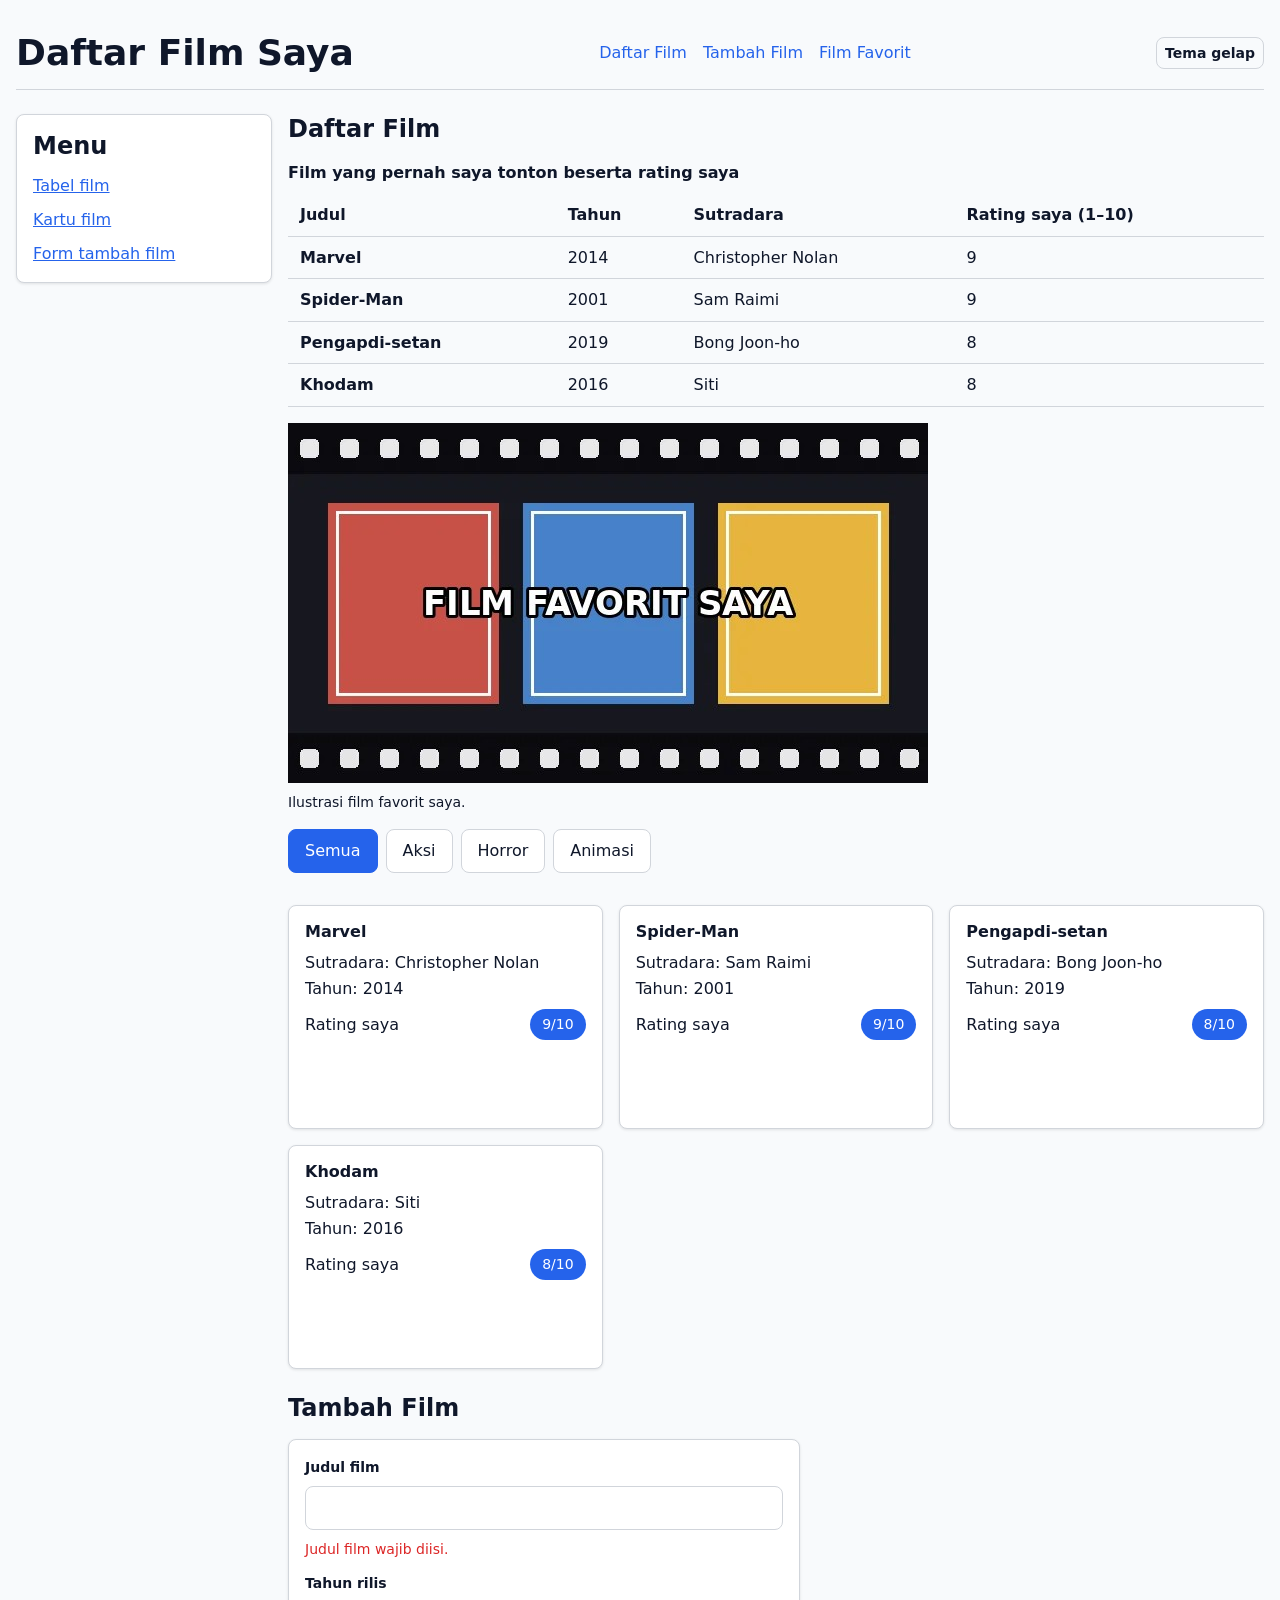
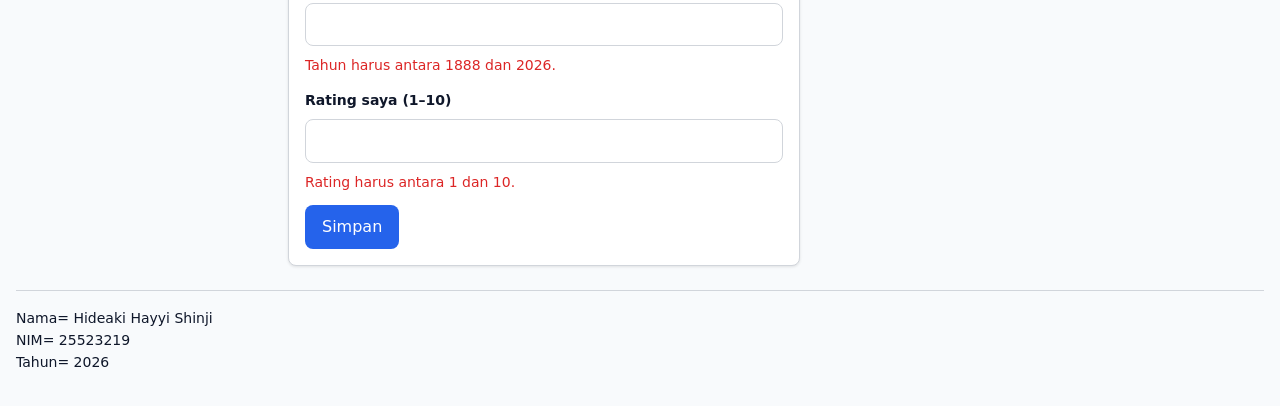
<file: worksheet-p9/profil.html>
<!DOCTYPE html>
<html lang="id">
<head>
  <meta charset="utf-8">
  <meta name="viewport" content="width=device-width, initial-scale=1.0">
  <meta name="description" content="Daftar film yang pernah saya tonton beserta rating pribadi saya.">
  <title>Daftar Film Saya</title>

  <link rel="stylesheet" href="tokens.css">
  <link rel="stylesheet" href="base.css">
  <link rel="stylesheet" href="layout.css">
  <link rel="stylesheet" href="komponen.css">
  <link rel="stylesheet" href="tema.css">
  <link rel="stylesheet" href="responsif.css">
</head>
<body>

  <div class="page">

    <header>
      <input type="checkbox" id="tema" class="pengalih-tema">

      <div class="navbar">
        <h1>Daftar Film Saya</h1>
        <nav aria-label="Navigasi utama">
          <ul>
            <li><a href="#bagian-1">Daftar Film</a></li>
            <li><a href="#bagian-2">Tambah Film</a></li>
            <li><a href="#film-favorit">Film Favorit</a></li>
          </ul>
        </nav>
        <label for="tema" class="tombol-tema">Tema gelap</label>
      </div>
    </header>

    <div class="isi content">

      <aside class="sisi kartu">
        <h2>Menu</h2>
        <ul class="menu-samping">
          <li><a href="#bagian-1">Tabel film</a></li>
          <li><a href="#galeri-film">Kartu film</a></li>
          <li><a href="#bagian-2">Form tambah film</a></li>
        </ul>
      </aside>

      <main class="utama">
        <section id="bagian-1">
          <h2>Daftar Film</h2>

          <div class="tabel-gulir" tabindex="0" role="region" aria-label="Tabel daftar film">
            <table>
              <caption>Film yang pernah saya tonton beserta rating saya</caption>
              <thead>
                <tr>
                  <th scope="col">Judul</th>
                  <th scope="col">Tahun</th>
                  <th scope="col">Sutradara</th>
                  <th scope="col">Rating saya (1–10)</th>
                </tr>
              </thead>
              <tbody>
                <tr>
                  <th scope="row">Marvel</th>
                  <td>2014</td>
                  <td>Christopher Nolan</td>
                  <td>9</td>
                </tr>
                <tr>
                  <th scope="row">Spider-Man</th>
                  <td>2001</td>
                  <td>Sam Raimi</td>
                  <td>9</td>
                </tr>
                <tr>
                  <th scope="row">Pengapdi-setan</th>
                  <td>2019</td>
                  <td>Bong Joon-ho</td>
                  <td>8</td>
                </tr>
                <tr>
                  <th scope="row">Khodam</th>
                  <td>2016</td>
                  <td>Siti</td>
                  <td>8</td>
                </tr>
              </tbody>
            </table>
          </div>

          <figure id="film-favorit">
            <img src="film-1.jpg"
                 alt="Ilustrasi pita film berwarna gelap dengan tiga bingkai berwarna merah, biru, dan kuning, bertuliskan Film Favorit Saya"
                 width="640" height="360" loading="lazy">
            <figcaption>Ilustrasi film favorit saya.</figcaption>
          </figure>

          <div class="baris-filter" id="filter">
            <button type="button" data-kategori="semua" class="aktif">Semua</button>
            <button type="button" data-kategori="Aksi">Aksi</button>
            <button type="button" data-kategori="Horror">Horror</button>
            <button type="button" data-kategori="Animasi">Animasi</button>
          </div>

          <p class="pesan-kosong" id="kosong" hidden>Belum ada film buat kategori ini.</p>

          <div class="galeri grid" id="galeri-film"></div>
        </section>

        <section id="bagian-2">
          <h2>Tambah Film</h2>

          <form class="kartu" id="form-film" action="/simpan" method="post" novalidate>
            <p class="form-kolom">
              <label for="judul-film">Judul film</label>
              <input type="text" id="judul-film" name="judul-film" required>
              <span class="pesan-galat">Judul film wajib diisi.</span>
            </p>
            <p class="form-kolom">
              <label for="tahun-film">Tahun rilis</label>
              <input type="number" id="tahun-film" name="tahun-film" min="1888" max="2026" required>
              <span class="pesan-galat">Tahun harus antara 1888 dan 2026.</span>
            </p>
            <p class="form-kolom">
              <label for="rating-film">Rating saya (1–10)</label>
              <input type="number" id="rating-film" name="rating-film" min="1" max="10" required>
              <span class="pesan-galat">Rating harus antara 1 dan 10.</span>
            </p>
            <button type="submit">Simpan</button>
          </form>
        </section>
      </main>

    </div>

    <footer>
      <p>Nama= Hideaki Hayyi Shinji</p>
      <p>NIM= 25523219</p>
      <p>Tahun= 2026</p>
    </footer>

  </div>

  <script type="module" src="js/app.js"></script>
  <script type="module" src="js/dom.js"></script>
</body>
</html>
</file>
<file: worksheet-p10/tokens.css>
:root {
  --blue-700: #2563EB;
  --blue-300: #93C5FD;
  --amber-500: #F59E0B;
  --amber-300: #FBBF24;
  --red-600: #DC2626;
  --red-300: #FCA5A5;

  --gray-50: #F8FAFC;
  --gray-300: #D1D5DB;
  --gray-900: #0F172A;
  --white: #FFFFFF;

  --space-1: 0.25rem;
  --space-2: 0.5rem;
  --space-3: 0.75rem;
  --space-4: 1rem;
  --space-6: 1.5rem;

  --radius-md: 0.5rem;
  --radius-full: 999px;
  --shadow-1: 0 1px 3px rgba(0, 0, 0, .10);

  --text-sm: 0.875rem;
  --text-md: 1rem;
  --text-xl: 1.5rem;
  --text-3xl: 2.25rem;
}

:root {
  --color-bg: var(--gray-50);
  --color-fg: var(--gray-900);
  --color-surface: var(--white);
  --color-border: var(--gray-300);
  --color-primary: var(--blue-700);
  --color-danger: var(--red-600);
  --color-focus: var(--amber-500);

  --card-pad: var(--space-4);
  --section-gap: var(--space-6);
}
</file>
<file: worksheet-p10/base.css>
*,
*::before,
*::after {
  box-sizing: border-box;
}

* {
  margin: 0;
}

img {
  max-width: 100%;
  height: auto;
  display: block;
}

html {
  font-size: 100%; 
}

body {
  font-family: system-ui, "Segoe UI", Roboto, sans-serif;
  font-size: var(--text-md);
  line-height: 1.6;
  color: var(--color-fg);
  background: var(--color-bg);
}

h1 {
  font-size: var(--text-3xl);
  line-height: 1.15;
}

h2 {
  font-size: var(--text-xl);
  line-height: 1.25;
}

h3 {
  font-size: var(--text-md);
  line-height: 1.25;
}

main p {
  max-width: 60ch;
}
</file>
<file: worksheet-p10/layout.css>
.page {
  display: grid;
  grid-template-rows: auto 1fr auto;
  min-height: 100dvh;
  padding: var(--space-4);
}

header {
  padding-block: var(--space-4);
  border-bottom: 1px solid var(--color-border);
}

.navbar {
  display: flex;
  align-items: center;
  justify-content: space-between;
  gap: var(--space-4);
  flex-wrap: wrap; 
}

nav ul {
  display: flex;
  gap: var(--space-4);
  list-style: none;
  padding: 0;
}

nav a {
  color: var(--color-primary);
  text-decoration: none;
}

nav a:hover {
  text-decoration: underline;
}

.sisi {
  grid-area: sisi;
  align-self: start; 
}

.utama {
  grid-area: utama;
  min-width: 0; 
  display: flex;
  flex-direction: column;
  gap: var(--section-gap);
}

.utama section {
  display: flex;
  flex-direction: column;
  gap: var(--space-4);
}

.sorotan {
  grid-column: span 2;
}

footer {
  padding-block: var(--space-4);
  border-top: 1px solid var(--color-border);
  color: var(--color-fg);
  font-size: var(--text-sm);
}
</file>
<file: worksheet-p10/komponen.css>
.kartu {
  background: var(--color-surface);
  border: 1px solid var(--color-border);
  border-radius: var(--radius-md);
  box-shadow: var(--shadow-1);
  padding: var(--card-pad);
}

.sorotan {
  border-color: var(--color-primary);
}

.galeri .kartu {
  display: grid;
  align-content: start;
  gap: var(--space-2); 
  min-height: 14rem;
}

.kartu__isi {
  min-width: 0; 
}

.kartu__judul {
  overflow-wrap: anywhere; 
}

.kartu__kaki {
  display: flex;
  align-items: center;
  justify-content: space-between;
  gap: var(--space-2);
}

.lencana {
  padding: var(--space-1) var(--space-3);
  border-radius: var(--radius-full);
  background: var(--color-primary);
  color: var(--color-surface);
  font-size: var(--text-sm);
}

.sisi {
  display: flex;
  flex-direction: column;
  gap: var(--space-3);
}

.menu-samping {
  display: flex;
  flex-direction: column;
  gap: var(--space-2);
  list-style: none;
  padding: 0;
}

.menu-samping a {
  color: var(--color-primary);
}

.tabel-gulir {
  overflow-x: auto;
}

table {
  width: 100%;
  border-collapse: collapse;
}

caption {
  text-align: left;
  font-weight: 600;
  padding-bottom: var(--space-2);
}

th,
td {
  text-align: left;
  padding: var(--space-2) var(--space-3);
  border-bottom: 1px solid var(--color-border);
}

thead th {
  background: var(--color-bg);
}

figure {
  display: flex;
  flex-direction: column;
  align-items: flex-start;
  gap: var(--space-2);
}

figcaption {
  font-size: var(--text-sm);
}

form {
  display: flex;
  flex-direction: column;
  gap: var(--space-3);
  max-width: 32rem;
}

.form-kolom {
  display: flex;
  flex-direction: column;
  gap: var(--space-2);
}

label {
  font-size: var(--text-sm);
  font-weight: 600;
}

input,
select,
textarea {
  font: inherit; 
  padding: var(--space-2) var(--space-3);
  border: 1px solid var(--color-border);
  border-radius: var(--radius-md);
  background: var(--color-surface);
  color: var(--color-fg);
}

button {
  font: inherit;
  align-self: flex-start;
  padding: var(--space-2) var(--space-4);
  border: 1px solid transparent;
  border-radius: var(--radius-md);
  background: var(--color-primary);
  color: var(--color-surface);
  cursor: pointer;
}

:focus-visible {
  outline: 2px solid var(--color-focus);
  outline-offset: 2px;
}

input:user-invalid {
  border-color: var(--color-danger);
  border-width: 2px;
}

.pesan-galat {
  color: var(--color-danger);
  font-size: var(--text-sm);
}

.baris-filter {
  display: flex;
  flex-wrap: wrap;
  gap: var(--space-2);
  margin-bottom: var(--space-4);
}

.baris-filter button {
  background: var(--color-surface);
  color: var(--color-fg);
  border: 1px solid var(--color-border);
}

.baris-filter button.aktif {
  background: var(--color-primary);
  color: var(--color-surface);
  border-color: var(--color-primary);
}

.pesan-kosong {
  color: var(--color-fg);
  font-size: var(--text-sm);
  margin-bottom: var(--space-4);
}

.pesan-galat-global {
  color: var(--color-danger);
  font-size: var(--text-sm);
  margin-bottom: var(--space-4);
}

.pengalih-tema {
  position: absolute;
  opacity: 0;
  pointer-events: none;
}

.tombol-tema {
  font-size: var(--text-sm);
  cursor: pointer;
  padding: var(--space-1) var(--space-2);
  border: 1px solid var(--color-border);
  border-radius: var(--radius-md);
}
</file>
<file: worksheet-p10/tema.css>
:root:has(#tema:checked) {
  --color-bg: #0F172A;
  --color-fg: #E2E8F0;
  --color-surface: #1E293B;
  --color-border: #334155;
  --color-primary: #60A5FA;
  --color-danger: #FCA5A5;
  --color-focus: #FBBF24;
  --shadow-1: 0 1px 3px rgba(0, 0, 0, .45);
}
</file>
<file: worksheet-p10/responsif.css>
.content {
  display: grid;
  grid-template-columns: 1fr;
  grid-template-areas:
    "sisi"
    "utama";
  gap: var(--space-4);
  padding-block: var(--space-6);
}

.grid {
  display: grid;
  grid-template-columns: 1fr;
  gap: var(--space-4);
}

@media (min-width: 48rem) {
  .grid {
    grid-template-columns: repeat(2, 1fr);
  }
}

@media (min-width: 60rem) {
  .content {
    grid-template-columns: 16rem 1fr;
    grid-template-areas: "sisi utama";
  }
  .grid {
    grid-template-columns: repeat(3, 1fr);
  }
}
</file>
<file: worksheet-p11/tokens.css>
:root {
  --blue-700: #2563EB;
  --blue-300: #93C5FD;
  --amber-500: #F59E0B;
  --amber-300: #FBBF24;
  --red-600: #DC2626;
  --red-300: #FCA5A5;

  --gray-50: #F8FAFC;
  --gray-300: #D1D5DB;
  --gray-900: #0F172A;
  --white: #FFFFFF;

  --space-1: 0.25rem;
  --space-2: 0.5rem;
  --space-3: 0.75rem;
  --space-4: 1rem;
  --space-6: 1.5rem;

  --radius-md: 0.5rem;
  --radius-full: 999px;
  --shadow-1: 0 1px 3px rgba(0, 0, 0, .10);

  --text-sm: 0.875rem;
  --text-md: 1rem;
  --text-xl: 1.5rem;
  --text-3xl: 2.25rem;
}

:root {
  --color-bg: var(--gray-50);
  --color-fg: var(--gray-900);
  --color-surface: var(--white);
  --color-border: var(--gray-300);
  --color-primary: var(--blue-700);
  --color-danger: var(--red-600);
  --color-focus: var(--amber-500);

  --card-pad: var(--space-4);
  --section-gap: var(--space-6);
}
</file>
<file: worksheet-p11/base.css>
*,
*::before,
*::after {
  box-sizing: border-box;
}

* {
  margin: 0;
}

img {
  max-width: 100%;
  height: auto;
  display: block;
}

html {
  font-size: 100%; 
}

body {
  font-family: system-ui, "Segoe UI", Roboto, sans-serif;
  font-size: var(--text-md);
  line-height: 1.6;
  color: var(--color-fg);
  background: var(--color-bg);
}

h1 {
  font-size: var(--text-3xl);
  line-height: 1.15;
}

h2 {
  font-size: var(--text-xl);
  line-height: 1.25;
}

h3 {
  font-size: var(--text-md);
  line-height: 1.25;
}

main p {
  max-width: 60ch;
}
</file>
<file: worksheet-p11/layout.css>
.page {
  display: grid;
  grid-template-rows: auto 1fr auto;
  min-height: 100dvh;
  padding: var(--space-4);
}

header {
  padding-block: var(--space-4);
  border-bottom: 1px solid var(--color-border);
}

.navbar {
  display: flex;
  align-items: center;
  justify-content: space-between;
  gap: var(--space-4);
  flex-wrap: wrap; 
}

nav ul {
  display: flex;
  gap: var(--space-4);
  list-style: none;
  padding: 0;
}

nav a {
  color: var(--color-primary);
  text-decoration: none;
}

nav a:hover {
  text-decoration: underline;
}

.sisi {
  grid-area: sisi;
  align-self: start; 
}

.utama {
  grid-area: utama;
  min-width: 0; 
  display: flex;
  flex-direction: column;
  gap: var(--section-gap);
}

.utama section {
  display: flex;
  flex-direction: column;
  gap: var(--space-4);
}

.sorotan {
  grid-column: span 2;
}

footer {
  padding-block: var(--space-4);
  border-top: 1px solid var(--color-border);
  color: var(--color-fg);
  font-size: var(--text-sm);
}
</file>
<file: worksheet-p11/komponen.css>
.kartu {
  background: var(--color-surface);
  border: 1px solid var(--color-border);
  border-radius: var(--radius-md);
  box-shadow: var(--shadow-1);
  padding: var(--card-pad);
}

.sorotan {
  border-color: var(--color-primary);
}

.galeri .kartu {
  display: grid;
  align-content: start;
  gap: var(--space-2); 
  min-height: 14rem;
}

.kartu__isi {
  min-width: 0; 
}

.kartu__judul {
  overflow-wrap: anywhere; 
}

.kartu__kaki {
  display: flex;
  align-items: center;
  justify-content: space-between;
  gap: var(--space-2);
}

.lencana {
  padding: var(--space-1) var(--space-3);
  border-radius: var(--radius-full);
  background: var(--color-primary);
  color: var(--color-surface);
  font-size: var(--text-sm);
}

.sisi {
  display: flex;
  flex-direction: column;
  gap: var(--space-3);
}

.menu-samping {
  display: flex;
  flex-direction: column;
  gap: var(--space-2);
  list-style: none;
  padding: 0;
}

.menu-samping a {
  color: var(--color-primary);
}

.tabel-gulir {
  overflow-x: auto;
}

table {
  width: 100%;
  border-collapse: collapse;
}

caption {
  text-align: left;
  font-weight: 600;
  padding-bottom: var(--space-2);
}

th,
td {
  text-align: left;
  padding: var(--space-2) var(--space-3);
  border-bottom: 1px solid var(--color-border);
}

thead th {
  background: var(--color-bg);
}

figure {
  display: flex;
  flex-direction: column;
  align-items: flex-start;
  gap: var(--space-2);
}

figcaption {
  font-size: var(--text-sm);
}

form {
  display: flex;
  flex-direction: column;
  gap: var(--space-3);
  max-width: 32rem;
}

.form-kolom {
  display: flex;
  flex-direction: column;
  gap: var(--space-2);
}

label {
  font-size: var(--text-sm);
  font-weight: 600;
}

input,
select,
textarea {
  font: inherit; 
  padding: var(--space-2) var(--space-3);
  border: 1px solid var(--color-border);
  border-radius: var(--radius-md);
  background: var(--color-surface);
  color: var(--color-fg);
}

button {
  font: inherit;
  align-self: flex-start;
  padding: var(--space-2) var(--space-4);
  border: 1px solid transparent;
  border-radius: var(--radius-md);
  background: var(--color-primary);
  color: var(--color-surface);
  cursor: pointer;
}

:focus-visible {
  outline: 2px solid var(--color-focus);
  outline-offset: 2px;
}

input:user-invalid {
  border-color: var(--color-danger);
  border-width: 2px;
}

.pesan-galat {
  color: var(--color-danger);
  font-size: var(--text-sm);
}

.baris-filter {
  display: flex;
  flex-wrap: wrap;
  gap: var(--space-2);
  margin-bottom: var(--space-4);
}

.baris-filter button {
  background: var(--color-surface);
  color: var(--color-fg);
  border: 1px solid var(--color-border);
}

.baris-filter button.aktif {
  background: var(--color-primary);
  color: var(--color-surface);
  border-color: var(--color-primary);
}

.favorit {
  background: transparent;
  color: var(--color-primary);
  border: none;
  padding: 0;
  font-size: 1.25rem;
  line-height: 1;
}

#atur-ulang {
  margin-bottom: var(--space-4);
}

.pesan-kosong {
  color: var(--color-fg);
  font-size: var(--text-sm);
  margin-bottom: var(--space-4);
}

.pesan-galat-global {
  color: var(--color-danger);
  font-size: var(--text-sm);
  margin-bottom: var(--space-4);
}

.pengalih-tema {
  position: absolute;
  opacity: 0;
  pointer-events: none;
}

.tombol-tema {
  font-size: var(--text-sm);
  cursor: pointer;
  padding: var(--space-1) var(--space-2);
  border: 1px solid var(--color-border);
  border-radius: var(--radius-md);
}
</file>
<file: worksheet-p11/tema.css>
:root:has(#tema:checked) {
  --color-bg: #0F172A;
  --color-fg: #E2E8F0;
  --color-surface: #1E293B;
  --color-border: #334155;
  --color-primary: #60A5FA;
  --color-danger: #FCA5A5;
  --color-focus: #FBBF24;
  --shadow-1: 0 1px 3px rgba(0, 0, 0, .45);
}
</file>
<file: worksheet-p11/responsif.css>
.content {
  display: grid;
  grid-template-columns: 1fr;
  grid-template-areas:
    "sisi"
    "utama";
  gap: var(--space-4);
  padding-block: var(--space-6);
}

.grid {
  display: grid;
  grid-template-columns: 1fr;
  gap: var(--space-4);
}

@media (min-width: 48rem) {
  .grid {
    grid-template-columns: repeat(2, 1fr);
  }
}

@media (min-width: 60rem) {
  .content {
    grid-template-columns: 16rem 1fr;
    grid-template-areas: "sisi utama";
  }
  .grid {
    grid-template-columns: repeat(3, 1fr);
  }
}
</file>
<file: worksheet-p4/tokens.css>
:root {
  --blue-700: #2563EB;
  --blue-300: #93C5FD;
  --amber-500: #F59E0B;
  --amber-300: #FBBF24;
  --red-600: #DC2626;
  --red-300: #FCA5A5;

  --gray-50: #F8FAFC;
  --gray-300: #D1D5DB;
  --gray-900: #0F172A;
  --white: #FFFFFF;

  --space-1: 0.25rem;
  --space-2: 0.5rem;
  --space-3: 0.75rem;
  --space-4: 1rem;
  --space-6: 1.5rem;

  --radius-md: 0.5rem;
  --shadow-1: 0 1px 3px rgba(0, 0, 0, .10);

  --text-sm: 0.875rem;
  --text-md: 1rem;
  --text-xl: 1.5rem;
  --text-3xl: 2.25rem;
}

:root {
  --color-bg: var(--gray-50);
  --color-fg: var(--gray-900);
  --color-surface: var(--white);
  --color-border: var(--gray-300);
  --color-primary: var(--blue-700);
  --color-danger: var(--red-600);
  --color-focus: var(--amber-500);

  --card-pad: var(--space-4);
  --section-gap: var(--space-6);
}
</file>
<file: worksheet-p4/base.css>
*,
*::before,
*::after {
  box-sizing: border-box;
}


* {
  margin: 0;
}

img {
  max-width: 100%;
  height: auto;
  display: block;
}

html {
  font-size: 100%; 
}

body {
  font-family: system-ui, "Segoe UI", Roboto, sans-serif;
  font-size: var(--text-md);
  line-height: 1.6;
  color: var(--color-fg);
  background: var(--color-bg);
  padding: var(--space-4);
}

h1 {
  font-size: var(--text-3xl);
  line-height: 1.15;
}

h2 {
  font-size: var(--text-xl);
  line-height: 1.25;
}

main p {
  max-width: 60ch;
}
</file>
<file: worksheet-p4/layout.css>
header {
  padding-block: var(--space-4);
  border-bottom: 1px solid var(--color-border);
}

.header-baris {
  display: flex;
  align-items: center;
  justify-content: space-between;
  gap: var(--space-4);
  flex-wrap: wrap; 
}

nav ul {
  display: flex;
  gap: var(--space-4);
  list-style: none;
  padding: 0;
}

nav a {
  color: var(--color-primary);
  text-decoration: none;
}

nav a:hover {
  text-decoration: underline;
}

main {
  display: flex;
  flex-direction: column;
  gap: var(--section-gap);
  padding-block: var(--space-6);
}

.kartu {
  background: var(--color-surface);
  border: 1px solid var(--color-border);
  border-radius: var(--radius-md);
  box-shadow: var(--shadow-1);
  padding: var(--card-pad);
}

footer {
  margin-top: var(--space-6);
  padding-block: var(--space-4);
  border-top: 1px solid var(--color-border);
  color: var(--color-fg);
  font-size: var(--text-sm);
}
</file>
<file: worksheet-p4/komponen.css>
table {
  width: 100%;
  border-collapse: collapse;
}

caption {
  text-align: left;
  font-weight: 600;
  margin-bottom: var(--space-2);
}

th,
td {
  text-align: left;
  padding: var(--space-2) var(--space-3);
  border-bottom: 1px solid var(--color-border);
}

thead th {
  background: var(--color-bg);
}

figure {
  margin-top: var(--space-4);
}

figcaption {
  font-size: var(--text-sm);
  margin-top: var(--space-2);
}

.form-kolom {
  display: flex;
  flex-direction: column;
  gap: var(--space-2);
  margin-bottom: var(--space-3);
}

label {
  font-size: var(--text-sm);
  font-weight: 600;
}

input,
select,
textarea {
  font: inherit; 
  padding: var(--space-2) var(--space-3);
  border: 1px solid var(--color-border);
  border-radius: var(--radius-md);
  background: var(--color-surface);
  color: var(--color-fg);
}

button {
  font: inherit;
  padding: var(--space-2) var(--space-4);
  border: 1px solid transparent;
  border-radius: var(--radius-md);
  background: var(--color-primary);
  color: var(--color-surface);
  cursor: pointer;
}

:focus-visible {
  outline: 2px solid var(--color-focus);
  outline-offset: 2px;
}

input:user-invalid {
  border-color: var(--color-danger);
  border-width: 2px;
}

.pesan-galat {
  display: none;
  color: var(--color-danger);
  font-size: var(--text-sm);
}

.form-kolom:has(input:user-invalid) .pesan-galat {
  display: block;
}

.pengalih-tema {
  position: absolute;
  opacity: 0;
  pointer-events: none;
}

.tombol-tema {
  font-size: var(--text-sm);
  cursor: pointer;
  padding: var(--space-1) var(--space-2);
  border: 1px solid var(--color-border);
  border-radius: var(--radius-md);
}
</file>
<file: worksheet-p4/tema.css>
@media (prefers-color-scheme: dark) {
  :root {
    --color-bg: #0F172A;
    --color-fg: #E2E8F0;
    --color-surface: #1E293B;
    --color-border: #334155;
    --color-primary: #60A5FA;
    --color-danger: #FCA5A5;
    --color-focus: #FBBF24;
    --shadow-1: 0 1px 3px rgba(0, 0, 0, .45);
  }
}

:root:has(#tema:checked) {
  --color-bg: #0F172A;
  --color-fg: #E2E8F0;
  --color-surface: #1E293B;
  --color-border: #334155;
  --color-primary: #60A5FA;
  --color-danger: #FCA5A5;
  --color-focus: #FBBF24;
  --shadow-1: 0 1px 3px rgba(0, 0, 0, .45);
}
</file>
<file: worksheet-p5/tokens.css>
:root {
  --blue-700: #2563EB;
  --blue-300: #93C5FD;
  --amber-500: #F59E0B;
  --amber-300: #FBBF24;
  --red-600: #DC2626;
  --red-300: #FCA5A5;

  --gray-50: #F8FAFC;
  --gray-300: #D1D5DB;
  --gray-900: #0F172A;
  --white: #FFFFFF;

  --space-1: 0.25rem;
  --space-2: 0.5rem;
  --space-3: 0.75rem;
  --space-4: 1rem;
  --space-6: 1.5rem;

  --radius-md: 0.5rem;
  --shadow-1: 0 1px 3px rgba(0, 0, 0, .10);

  --text-sm: 0.875rem;
  --text-md: 1rem;
  --text-xl: 1.5rem;
  --text-3xl: 2.25rem;
}

:root {
  --color-bg: var(--gray-50);
  --color-fg: var(--gray-900);
  --color-surface: var(--white);
  --color-border: var(--gray-300);
  --color-primary: var(--blue-700);
  --color-danger: var(--red-600);
  --color-focus: var(--amber-500);

  --card-pad: var(--space-4);
  --section-gap: var(--space-6);
}
</file>
<file: worksheet-p5/base.css>
*,
*::before,
*::after {
  box-sizing: border-box;
}


* {
  margin: 0;
}

img {
  max-width: 100%;
  height: auto;
  display: block;
}

html {
  font-size: 100%; 
}

body {
  font-family: system-ui, "Segoe UI", Roboto, sans-serif;
  font-size: var(--text-md);
  line-height: 1.6;
  color: var(--color-fg);
  background: var(--color-bg);
  padding: var(--space-4);
}

h1 {
  font-size: var(--text-3xl);
  line-height: 1.15;
}

h2 {
  font-size: var(--text-xl);
  line-height: 1.25;
}

main p {
  max-width: 60ch;
}
</file>
<file: worksheet-p5/layout.css>
.page {
  display: grid;
  grid-template-rows: auto 1fr auto;
  min-height: 100dvh;
  padding: var(--space-4);
}

header {
  padding-block: var(--space-4);
  border-bottom: 1px solid var(--color-border);
}


.navbar {
  display: flex;
  align-items: center;
  justify-content: space-between;
  gap: var(--space-4);
  flex-wrap: wrap; 
}

nav ul {
  display: flex;
  gap: var(--space-4);
  list-style: none;
  padding: 0;
}

nav a {
  color: var(--color-primary);
  text-decoration: none;
}

nav a:hover {
  text-decoration: underline;
}


.isi {
  display: grid;
  grid-template-columns: 16rem 1fr;
  grid-template-areas: "sisi utama";
  gap: var(--space-6);
  padding-block: var(--space-6);
}


.sisi {
  grid-area: sisi;
  align-self: start; 
}

.utama {
  grid-area: utama;
  min-width: 0; 
  display: flex;
  flex-direction: column;
  gap: var(--section-gap);
}


.utama section {
  display: flex;
  flex-direction: column;
  gap: var(--space-4);
}


@media (max-width: 48rem) {
  .isi {
    grid-template-columns: 1fr;
    grid-template-areas:
      "sisi"
      "utama";
  }
}

@media (min-width: 55rem) {
  .sorotan {
    grid-column: span 2;
  }
}

footer {
  padding-block: var(--space-4);
  border-top: 1px solid var(--color-border);
  color: var(--color-fg);
  font-size: var(--text-sm);
}
</file>
<file: worksheet-p5/komponen.css>
.kartu {
  background: var(--color-surface);
  border: 1px solid var(--color-border);
  border-radius: var(--radius-md);
  box-shadow: var(--shadow-1);
  padding: var(--card-pad);
}

.sorotan {
  border-color: var(--color-primary);
}

.galeri {
  display: grid;
  grid-template-columns: repeat(auto-fit, minmax(16rem, 1fr));
  gap: var(--space-4);
}

.galeri .kartu {
  display: grid;
  align-content: start;
  min-height: 14rem;
}

.kartu__isi {
  min-width: 0; 
}

.kartu__judul {
  overflow-wrap: anywhere;
}

.kartu__kaki {
  display: flex;
  align-items: center;
  justify-content: space-between;
  gap: var(--space-2);
}

.lencana {
  padding: var(--space-1) var(--space-3);
  border-radius: var(--radius-full);
  background: var(--color-primary);
  color: var(--color-surface);
  font-size: var(--text-sm);
}

.menu-samping {
  display: flex;
  flex-direction: column;
  gap: var(--space-2);
  list-style: none;
  padding: 0;
}

.menu-samping a {
  color: var(--color-primary);
}

.tabel-gulir {
  overflow-x: auto;
}

table {
  width: 100%;
  border-collapse: collapse;
}

caption {
  text-align: left;
  font-weight: 600;
  padding-bottom: var(--space-2);
}

th,
td {
  text-align: left;
  padding: var(--space-2) var(--space-3);
  border-bottom: 1px solid var(--color-border);
}

thead th {
  background: var(--color-bg);
}

figure {
  display: flex;
  flex-direction: column;
  align-items: flex-start;
  gap: var(--space-2);
}

figcaption {
  font-size: var(--text-sm);
}

form {
  display: flex;
  flex-direction: column;
  gap: var(--space-3);
  max-width: 32rem;
}

.form-kolom {
  display: flex;
  flex-direction: column;
  gap: var(--space-2);
  margin-bottom: var(--space-3);
}

label {
  font-size: var(--text-sm);
  font-weight: 600;
}

input,
select,
textarea {
  font: inherit; 
  padding: var(--space-2) var(--space-3);
  border: 1px solid var(--color-border);
  border-radius: var(--radius-md);
  background: var(--color-surface);
  color: var(--color-fg);
}

button {
  font: inherit;
  padding: var(--space-2) var(--space-4);
  border: 1px solid transparent;
  border-radius: var(--radius-md);
  background: var(--color-primary);
  color: var(--color-surface);
  cursor: pointer;
}

:focus-visible {
  outline: 2px solid var(--color-focus);
  outline-offset: 2px;
}

input:user-invalid {
  border-color: var(--color-danger);
  border-width: 2px;
}

.pesan-galat {
  display: none;
  color: var(--color-danger);
  font-size: var(--text-sm);
}

.form-kolom:has(input:user-invalid) .pesan-galat {
  display: block;
}

.pengalih-tema {
  position: absolute;
  opacity: 0;
  pointer-events: none;
}

.tombol-tema {
  font-size: var(--text-sm);
  cursor: pointer;
  padding: var(--space-1) var(--space-2);
  border: 1px solid var(--color-border);
  border-radius: var(--radius-md);
}
</file>
<file: worksheet-p5/tema.css>
@media (prefers-color-scheme: dark) {
  :root {
    --color-bg: #0F172A;
    --color-fg: #E2E8F0;
    --color-surface: #1E293B;
    --color-border: #334155;
    --color-primary: #60A5FA;
    --color-danger: #FCA5A5;
    --color-focus: #FBBF24;
    --shadow-1: 0 1px 3px rgba(0, 0, 0, .45);
  }
}

:root:has(#tema:checked) {
  --color-bg: #0F172A;
  --color-fg: #E2E8F0;
  --color-surface: #1E293B;
  --color-border: #334155;
  --color-primary: #60A5FA;
  --color-danger: #FCA5A5;
  --color-focus: #FBBF24;
  --shadow-1: 0 1px 3px rgba(0, 0, 0, .45);
}
</file>
<file: worksheet-p6/tokens.css>
:root {
  --blue-700: #2563EB;
  --blue-300: #93C5FD;
  --amber-500: #F59E0B;
  --amber-300: #FBBF24;
  --red-600: #DC2626;
  --red-300: #FCA5A5;

  --gray-50: #F8FAFC;
  --gray-300: #D1D5DB;
  --gray-900: #0F172A;
  --white: #FFFFFF;

  --space-1: 0.25rem;
  --space-2: 0.5rem;
  --space-3: 0.75rem;
  --space-4: 1rem;
  --space-6: 1.5rem;

  --radius-md: 0.5rem;
  --radius-full: 999px;
  --shadow-1: 0 1px 3px rgba(0, 0, 0, .10);

  --text-sm: 0.875rem;
  --text-md: 1rem;
  --text-xl: 1.5rem;
  --text-3xl: 2.25rem;
}

:root {
  --color-bg: var(--gray-50);
  --color-fg: var(--gray-900);
  --color-surface: var(--white);
  --color-border: var(--gray-300);
  --color-primary: var(--blue-700);
  --color-danger: var(--red-600);
  --color-focus: var(--amber-500);

  --card-pad: var(--space-4);
  --section-gap: var(--space-6);
}
</file>
<file: worksheet-p6/base.css>
*,
*::before,
*::after {
  box-sizing: border-box;
}

* {
  margin: 0;
}

img {
  max-width: 100%;
  height: auto;
  display: block;
}

html {
  font-size: 100%; 
}

body {
  font-family: system-ui, "Segoe UI", Roboto, sans-serif;
  font-size: var(--text-md);
  line-height: 1.6;
  color: var(--color-fg);
  background: var(--color-bg);
}

h1 {
  font-size: var(--text-3xl);
  line-height: 1.15;
}

h2 {
  font-size: var(--text-xl);
  line-height: 1.25;
}

h3 {
  font-size: var(--text-md);
  line-height: 1.25;
}

main p {
  max-width: 60ch;
}
</file>
<file: worksheet-p6/layout.css>
.page {
  display: grid;
  grid-template-rows: auto 1fr auto;
  min-height: 100dvh;
  padding: var(--space-4);
}

header {
  padding-block: var(--space-4);
  border-bottom: 1px solid var(--color-border);
}

.navbar {
  display: flex;
  align-items: center;
  justify-content: space-between;
  gap: var(--space-4);
  flex-wrap: wrap; 
}

nav ul {
  display: flex;
  gap: var(--space-4);
  list-style: none;
  padding: 0;
}

nav a {
  color: var(--color-primary);
  text-decoration: none;
}

nav a:hover {
  text-decoration: underline;
}

.sisi {
  grid-area: sisi;
  align-self: start; 
}

.utama {
  grid-area: utama;
  min-width: 0; 
  display: flex;
  flex-direction: column;
  gap: var(--section-gap);
}

.utama section {
  display: flex;
  flex-direction: column;
  gap: var(--space-4);
}

.sorotan {
  grid-column: span 2;
}

footer {
  padding-block: var(--space-4);
  border-top: 1px solid var(--color-border);
  color: var(--color-fg);
  font-size: var(--text-sm);
}
</file>
<file: worksheet-p6/komponen.css>
.kartu {
  background: var(--color-surface);
  border: 1px solid var(--color-border);
  border-radius: var(--radius-md);
  box-shadow: var(--shadow-1);
  padding: var(--card-pad);
}

.sorotan {
  border-color: var(--color-primary);
}

.galeri .kartu {
  display: grid;
  align-content: start;
  gap: var(--space-2);
  min-height: 14rem;
}

.kartu__isi {
  min-width: 0; 
}

.kartu__judul {
  overflow-wrap: anywhere;
}

.kartu__kaki {
  display: flex;
  align-items: center;
  justify-content: space-between;
  gap: var(--space-2);
}

.lencana {
  padding: var(--space-1) var(--space-3);
  border-radius: var(--radius-full);
  background: var(--color-primary);
  color: var(--color-surface);
  font-size: var(--text-sm);
}

.sisi {
  display: flex;
  flex-direction: column;
  gap: var(--space-3);
}

.menu-samping {
  display: flex;
  flex-direction: column;
  gap: var(--space-2);
  list-style: none;
  padding: 0;
}

.menu-samping a {
  color: var(--color-primary);
}

.tabel-gulir {
  overflow-x: auto;
}

table {
  width: 100%;
  border-collapse: collapse;
}

caption {
  text-align: left;
  font-weight: 600;
  padding-bottom: var(--space-2);
}

th,
td {
  text-align: left;
  padding: var(--space-2) var(--space-3);
  border-bottom: 1px solid var(--color-border);
}

thead th {
  background: var(--color-bg);
}

figure {
  display: flex;
  flex-direction: column;
  align-items: flex-start;
  gap: var(--space-2);
}

figcaption {
  font-size: var(--text-sm);
}

form {
  display: flex;
  flex-direction: column;
  gap: var(--space-3);
  max-width: 32rem;
}

.form-kolom {
  display: flex;
  flex-direction: column;
  gap: var(--space-2);
}

label {
  font-size: var(--text-sm);
  font-weight: 600;
}

input,
select,
textarea {
  font: inherit; 
  padding: var(--space-2) var(--space-3);
  border: 1px solid var(--color-border);
  border-radius: var(--radius-md);
  background: var(--color-surface);
  color: var(--color-fg);
}

button {
  font: inherit;
  align-self: flex-start;
  padding: var(--space-2) var(--space-4);
  border: 1px solid transparent;
  border-radius: var(--radius-md);
  background: var(--color-primary);
  color: var(--color-surface);
  cursor: pointer;
}

:focus-visible {
  outline: 2px solid var(--color-focus);
  outline-offset: 2px;
}

input:user-invalid {
  border-color: var(--color-danger);
  border-width: 2px;
}

.pesan-galat {
  display: none;
  color: var(--color-danger);
  font-size: var(--text-sm);
}

.form-kolom:has(input:user-invalid) .pesan-galat {
  display: block;
}

.pengalih-tema {
  position: absolute;
  opacity: 0;
  pointer-events: none;
}

.tombol-tema {
  font-size: var(--text-sm);
  cursor: pointer;
  padding: var(--space-1) var(--space-2);
  border: 1px solid var(--color-border);
  border-radius: var(--radius-md);
}
</file>
<file: worksheet-p6/tema.css>
:root:has(#tema:checked) {
  --color-bg: #0F172A;
  --color-fg: #E2E8F0;
  --color-surface: #1E293B;
  --color-border: #334155;
  --color-primary: #60A5FA;
  --color-danger: #FCA5A5;
  --color-focus: #FBBF24;
  --shadow-1: 0 1px 3px rgba(0, 0, 0, .45);
}
</file>
<file: worksheet-p6/responsif.css>
.content {
  display: grid;
  grid-template-columns: 1fr;
  grid-template-areas:
    "sisi"
    "utama";
  gap: var(--space-4);
  padding-block: var(--space-6);
}

.grid {
  display: grid;
  grid-template-columns: 1fr;
  gap: var(--space-4);
}

@media (min-width: 48rem) {
  .grid {
    grid-template-columns: repeat(2, 1fr);
  }
}

@media (min-width: 60rem) {
  .content {
    grid-template-columns: 16rem 1fr;
    grid-template-areas: "sisi utama";
  }
  .grid {
    grid-template-columns: repeat(3, 1fr);
  }
}
</file>
<file: worksheet-p8/tokens.css>
:root {
  --blue-700: #2563EB;
  --blue-300: #93C5FD;
  --amber-500: #F59E0B;
  --amber-300: #FBBF24;
  --red-600: #DC2626;
  --red-300: #FCA5A5;

  --gray-50: #F8FAFC;
  --gray-300: #D1D5DB;
  --gray-900: #0F172A;
  --white: #FFFFFF;

  --space-1: 0.25rem;
  --space-2: 0.5rem;
  --space-3: 0.75rem;
  --space-4: 1rem;
  --space-6: 1.5rem;

  --radius-md: 0.5rem;
  --radius-full: 999px;
  --shadow-1: 0 1px 3px rgba(0, 0, 0, .10);

  --text-sm: 0.875rem;
  --text-md: 1rem;
  --text-xl: 1.5rem;
  --text-3xl: 2.25rem;
}

:root {
  --color-bg: var(--gray-50);
  --color-fg: var(--gray-900);
  --color-surface: var(--white);
  --color-border: var(--gray-300);
  --color-primary: var(--blue-700);
  --color-danger: var(--red-600);
  --color-focus: var(--amber-500);

  --card-pad: var(--space-4);
  --section-gap: var(--space-6);
}
</file>
<file: worksheet-p8/base.css>
*,
*::before,
*::after {
  box-sizing: border-box;
}

* {
  margin: 0;
}

img {
  max-width: 100%;
  height: auto;
  display: block;
}

html {
  font-size: 100%; 
}

body {
  font-family: system-ui, "Segoe UI", Roboto, sans-serif;
  font-size: var(--text-md);
  line-height: 1.6;
  color: var(--color-fg);
  background: var(--color-bg);
}

h1 {
  font-size: var(--text-3xl);
  line-height: 1.15;
}

h2 {
  font-size: var(--text-xl);
  line-height: 1.25;
}

h3 {
  font-size: var(--text-md);
  line-height: 1.25;
}

main p {
  max-width: 60ch;
}
</file>
<file: worksheet-p8/layout.css>
.page {
  display: grid;
  grid-template-rows: auto 1fr auto;
  min-height: 100dvh;
  padding: var(--space-4);
}

header {
  padding-block: var(--space-4);
  border-bottom: 1px solid var(--color-border);
}

.navbar {
  display: flex;
  align-items: center;
  justify-content: space-between;
  gap: var(--space-4);
  flex-wrap: wrap; 
}

nav ul {
  display: flex;
  gap: var(--space-4);
  list-style: none;
  padding: 0;
}

nav a {
  color: var(--color-primary);
  text-decoration: none;
}

nav a:hover {
  text-decoration: underline;
}

.sisi {
  grid-area: sisi;
  align-self: start; 
}

.utama {
  grid-area: utama;
  min-width: 0; 
  display: flex;
  flex-direction: column;
  gap: var(--section-gap);
}

.utama section {
  display: flex;
  flex-direction: column;
  gap: var(--space-4);
}

.sorotan {
  grid-column: span 2;
}

footer {
  padding-block: var(--space-4);
  border-top: 1px solid var(--color-border);
  color: var(--color-fg);
  font-size: var(--text-sm);
}
</file>
<file: worksheet-p8/komponen.css>
.kartu {
  background: var(--color-surface);
  border: 1px solid var(--color-border);
  border-radius: var(--radius-md);
  box-shadow: var(--shadow-1);
  padding: var(--card-pad);
}

.sorotan {
  border-color: var(--color-primary);
}

.galeri .kartu {
  display: grid;
  align-content: start;
  gap: var(--space-2);
  min-height: 14rem;
}

.kartu__isi {
  min-width: 0; 
}

.kartu__judul {
  overflow-wrap: anywhere;
}

.kartu__kaki {
  display: flex;
  align-items: center;
  justify-content: space-between;
  gap: var(--space-2);
}

.lencana {
  padding: var(--space-1) var(--space-3);
  border-radius: var(--radius-full);
  background: var(--color-primary);
  color: var(--color-surface);
  font-size: var(--text-sm);
}

.sisi {
  display: flex;
  flex-direction: column;
  gap: var(--space-3);
}

.menu-samping {
  display: flex;
  flex-direction: column;
  gap: var(--space-2);
  list-style: none;
  padding: 0;
}

.menu-samping a {
  color: var(--color-primary);
}

.tabel-gulir {
  overflow-x: auto;
}

table {
  width: 100%;
  border-collapse: collapse;
}

caption {
  text-align: left;
  font-weight: 600;
  padding-bottom: var(--space-2);
}

th,
td {
  text-align: left;
  padding: var(--space-2) var(--space-3);
  border-bottom: 1px solid var(--color-border);
}

thead th {
  background: var(--color-bg);
}

figure {
  display: flex;
  flex-direction: column;
  align-items: flex-start;
  gap: var(--space-2);
}

figcaption {
  font-size: var(--text-sm);
}

form {
  display: flex;
  flex-direction: column;
  gap: var(--space-3);
  max-width: 32rem;
}

.form-kolom {
  display: flex;
  flex-direction: column;
  gap: var(--space-2);
}

label {
  font-size: var(--text-sm);
  font-weight: 600;
}

input,
select,
textarea {
  font: inherit; 
  padding: var(--space-2) var(--space-3);
  border: 1px solid var(--color-border);
  border-radius: var(--radius-md);
  background: var(--color-surface);
  color: var(--color-fg);
}

button {
  font: inherit;
  align-self: flex-start;
  padding: var(--space-2) var(--space-4);
  border: 1px solid transparent;
  border-radius: var(--radius-md);
  background: var(--color-primary);
  color: var(--color-surface);
  cursor: pointer;
}

:focus-visible {
  outline: 2px solid var(--color-focus);
  outline-offset: 2px;
}

input:user-invalid {
  border-color: var(--color-danger);
  border-width: 2px;
}

.pesan-galat {
  display: none;
  color: var(--color-danger);
  font-size: var(--text-sm);
}

.form-kolom:has(input:user-invalid) .pesan-galat {
  display: block;
}

.pengalih-tema {
  position: absolute;
  opacity: 0;
  pointer-events: none;
}

.tombol-tema {
  font-size: var(--text-sm);
  cursor: pointer;
  padding: var(--space-1) var(--space-2);
  border: 1px solid var(--color-border);
  border-radius: var(--radius-md);
}
</file>
<file: worksheet-p8/tema.css>
:root:has(#tema:checked) {
  --color-bg: #0F172A;
  --color-fg: #E2E8F0;
  --color-surface: #1E293B;
  --color-border: #334155;
  --color-primary: #60A5FA;
  --color-danger: #FCA5A5;
  --color-focus: #FBBF24;
  --shadow-1: 0 1px 3px rgba(0, 0, 0, .45);
}
</file>
<file: worksheet-p8/responsif.css>
.content {
  display: grid;
  grid-template-columns: 1fr;
  grid-template-areas:
    "sisi"
    "utama";
  gap: var(--space-4);
  padding-block: var(--space-6);
}

.grid {
  display: grid;
  grid-template-columns: 1fr;
  gap: var(--space-4);
}

@media (min-width: 48rem) {
  .grid {
    grid-template-columns: repeat(2, 1fr);
  }
}

@media (min-width: 60rem) {
  .content {
    grid-template-columns: 16rem 1fr;
    grid-template-areas: "sisi utama";
  }
  .grid {
    grid-template-columns: repeat(3, 1fr);
  }
}
</file>
<file: worksheet-p9/tokens.css>
:root {
  --blue-700: #2563EB;
  --blue-300: #93C5FD;
  --amber-500: #F59E0B;
  --amber-300: #FBBF24;
  --red-600: #DC2626;
  --red-300: #FCA5A5;

  --gray-50: #F8FAFC;
  --gray-300: #D1D5DB;
  --gray-900: #0F172A;
  --white: #FFFFFF;

  --space-1: 0.25rem;
  --space-2: 0.5rem;
  --space-3: 0.75rem;
  --space-4: 1rem;
  --space-6: 1.5rem;

  --radius-md: 0.5rem;
  --radius-full: 999px;
  --shadow-1: 0 1px 3px rgba(0, 0, 0, .10);

  --text-sm: 0.875rem;
  --text-md: 1rem;
  --text-xl: 1.5rem;
  --text-3xl: 2.25rem;
}

:root {
  --color-bg: var(--gray-50);
  --color-fg: var(--gray-900);
  --color-surface: var(--white);
  --color-border: var(--gray-300);
  --color-primary: var(--blue-700);
  --color-danger: var(--red-600);
  --color-focus: var(--amber-500);

  --card-pad: var(--space-4);
  --section-gap: var(--space-6);
}
</file>
<file: worksheet-p9/base.css>
*,
*::before,
*::after {
  box-sizing: border-box;
}

* {
  margin: 0;
}

img {
  max-width: 100%;
  height: auto;
  display: block;
}

html {
  font-size: 100%; 
}

body {
  font-family: system-ui, "Segoe UI", Roboto, sans-serif;
  font-size: var(--text-md);
  line-height: 1.6;
  color: var(--color-fg);
  background: var(--color-bg);
}

h1 {
  font-size: var(--text-3xl);
  line-height: 1.15;
}

h2 {
  font-size: var(--text-xl);
  line-height: 1.25;
}

h3 {
  font-size: var(--text-md);
  line-height: 1.25;
}

main p {
  max-width: 60ch;
}
</file>
<file: worksheet-p9/layout.css>
.page {
  display: grid;
  grid-template-rows: auto 1fr auto;
  min-height: 100dvh;
  padding: var(--space-4);
}

header {
  padding-block: var(--space-4);
  border-bottom: 1px solid var(--color-border);
}

.navbar {
  display: flex;
  align-items: center;
  justify-content: space-between;
  gap: var(--space-4);
  flex-wrap: wrap; 
}

nav ul {
  display: flex;
  gap: var(--space-4);
  list-style: none;
  padding: 0;
}

nav a {
  color: var(--color-primary);
  text-decoration: none;
}

nav a:hover {
  text-decoration: underline;
}

.sisi {
  grid-area: sisi;
  align-self: start; 
}

.utama {
  grid-area: utama;
  min-width: 0; 
  display: flex;
  flex-direction: column;
  gap: var(--section-gap);
}

.utama section {
  display: flex;
  flex-direction: column;
  gap: var(--space-4);
}

.sorotan {
  grid-column: span 2;
}

footer {
  padding-block: var(--space-4);
  border-top: 1px solid var(--color-border);
  color: var(--color-fg);
  font-size: var(--text-sm);
}
</file>
<file: worksheet-p9/komponen.css>
.kartu {
  background: var(--color-surface);
  border: 1px solid var(--color-border);
  border-radius: var(--radius-md);
  box-shadow: var(--shadow-1);
  padding: var(--card-pad);
}

.sorotan {
  border-color: var(--color-primary);
}

.galeri .kartu {
  display: grid;
  align-content: start;
  gap: var(--space-2);
  min-height: 14rem;
}

.kartu__isi {
  min-width: 0; 
}

.kartu__judul {
  overflow-wrap: anywhere;
}

.kartu__kaki {
  display: flex;
  align-items: center;
  justify-content: space-between;
  gap: var(--space-2);
}

.lencana {
  padding: var(--space-1) var(--space-3);
  border-radius: var(--radius-full);
  background: var(--color-primary);
  color: var(--color-surface);
  font-size: var(--text-sm);
}

.sisi {
  display: flex;
  flex-direction: column;
  gap: var(--space-3);
}

.menu-samping {
  display: flex;
  flex-direction: column;
  gap: var(--space-2);
  list-style: none;
  padding: 0;
}

.menu-samping a {
  color: var(--color-primary);
}

.tabel-gulir {
  overflow-x: auto;
}

table {
  width: 100%;
  border-collapse: collapse;
}

caption {
  text-align: left;
  font-weight: 600;
  padding-bottom: var(--space-2);
}

th,
td {
  text-align: left;
  padding: var(--space-2) var(--space-3);
  border-bottom: 1px solid var(--color-border);
}

thead th {
  background: var(--color-bg);
}

figure {
  display: flex;
  flex-direction: column;
  align-items: flex-start;
  gap: var(--space-2);
}

figcaption {
  font-size: var(--text-sm);
}

form {
  display: flex;
  flex-direction: column;
  gap: var(--space-3);
  max-width: 32rem;
}

.form-kolom {
  display: flex;
  flex-direction: column;
  gap: var(--space-2);
}

label {
  font-size: var(--text-sm);
  font-weight: 600;
}

input,
select,
textarea {
  font: inherit; 
  padding: var(--space-2) var(--space-3);
  border: 1px solid var(--color-border);
  border-radius: var(--radius-md);
  background: var(--color-surface);
  color: var(--color-fg);
}

button {
  font: inherit;
  align-self: flex-start;
  padding: var(--space-2) var(--space-4);
  border: 1px solid transparent;
  border-radius: var(--radius-md);
  background: var(--color-primary);
  color: var(--color-surface);
  cursor: pointer;
}

:focus-visible {
  outline: 2px solid var(--color-focus);
  outline-offset: 2px;
}

input:user-invalid {
  border-color: var(--color-danger);
  border-width: 2px;
}

.pesan-galat {
  color: var(--color-danger);
  font-size: var(--text-sm);
}

.baris-filter {
  display: flex;
  flex-wrap: wrap;
  gap: var(--space-2);
  margin-bottom: var(--space-4);
}

.baris-filter button {
  background: var(--color-surface);
  color: var(--color-fg);
  border: 1px solid var(--color-border);
}

.baris-filter button.aktif {
  background: var(--color-primary);
  color: var(--color-surface);
  border-color: var(--color-primary);
}

.pesan-kosong {
  color: var(--color-fg);
  font-size: var(--text-sm);
  margin-bottom: var(--space-4);
}

.pengalih-tema {
  position: absolute;
  opacity: 0;
  pointer-events: none;
}

.tombol-tema {
  font-size: var(--text-sm);
  cursor: pointer;
  padding: var(--space-1) var(--space-2);
  border: 1px solid var(--color-border);
  border-radius: var(--radius-md);
}
</file>
<file: worksheet-p9/tema.css>
:root:has(#tema:checked) {
  --color-bg: #0F172A;
  --color-fg: #E2E8F0;
  --color-surface: #1E293B;
  --color-border: #334155;
  --color-primary: #60A5FA;
  --color-danger: #FCA5A5;
  --color-focus: #FBBF24;
  --shadow-1: 0 1px 3px rgba(0, 0, 0, .45);
}
</file>
<file: worksheet-p9/responsif.css>
.content {
  display: grid;
  grid-template-columns: 1fr;
  grid-template-areas:
    "sisi"
    "utama";
  gap: var(--space-4);
  padding-block: var(--space-6);
}

.grid {
  display: grid;
  grid-template-columns: 1fr;
  gap: var(--space-4);
}

@media (min-width: 48rem) {
  .grid {
    grid-template-columns: repeat(2, 1fr);
  }
}

@media (min-width: 60rem) {
  .content {
    grid-template-columns: 16rem 1fr;
    grid-template-areas: "sisi utama";
  }
  .grid {
    grid-template-columns: repeat(3, 1fr);
  }
}
</file>
